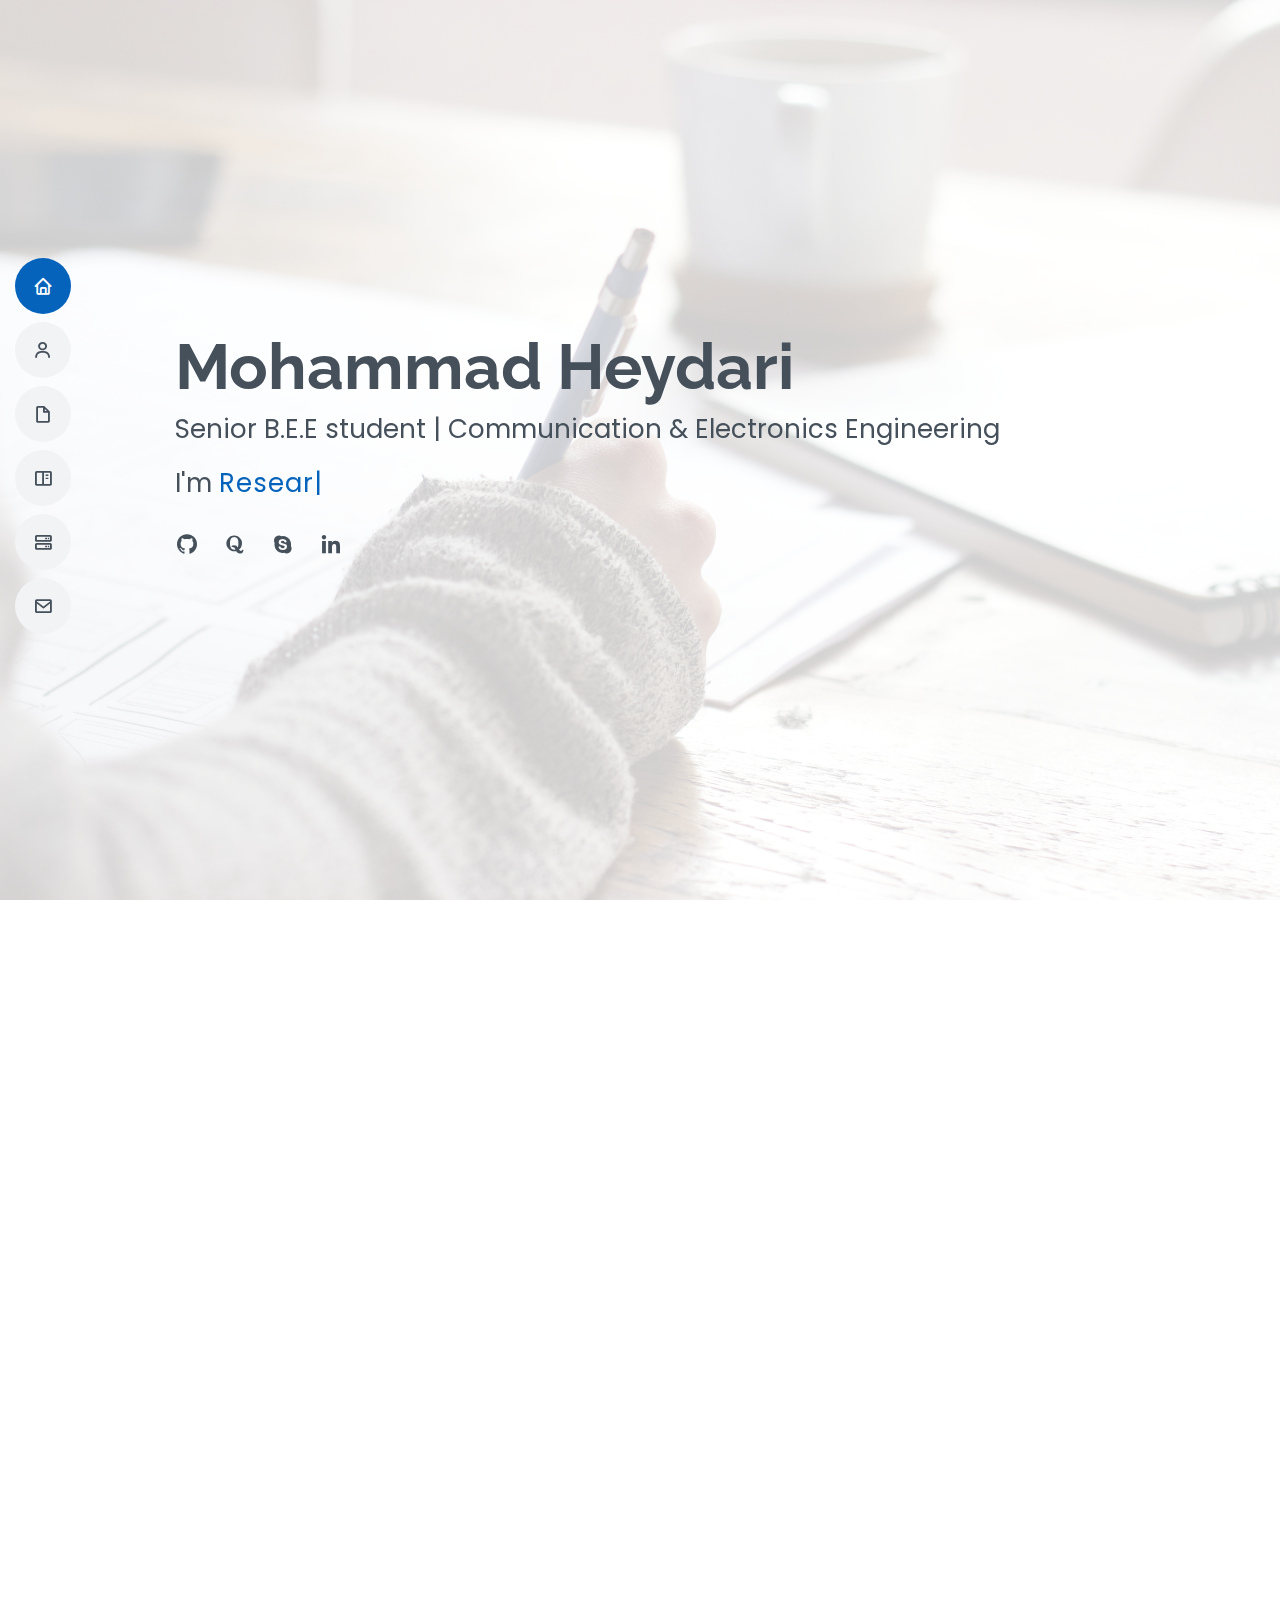
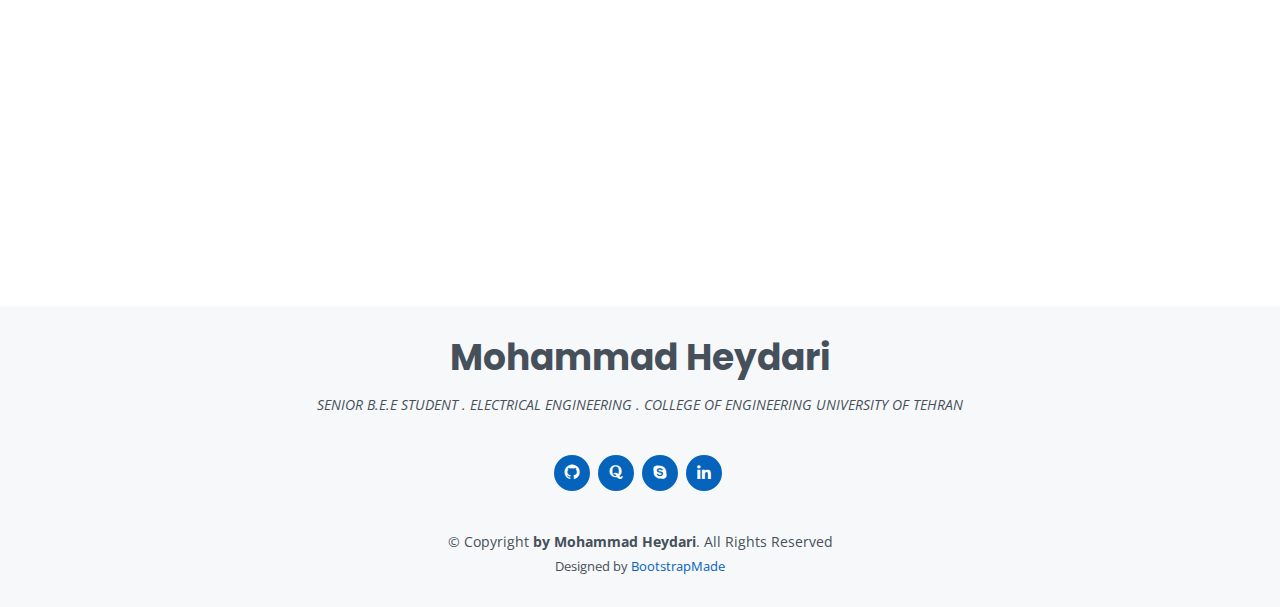
<file: index.html>
<!DOCTYPE html>
<html lang="en">

<head>
  <meta charset="utf-8">
  <meta content="width=device-width, initial-scale=1.0" name="viewport">

  <title>Mohammad Heydari's Resume Webpage</title>
  <meta content="" name="description">
  <meta content="" name="keywords">

  <!-- Favicons -->
 
 
 <link href="assets/img/favicon.png" rel="icon">
 

  <!-- Google Fonts -->
  <link href="https://fonts.googleapis.com/css?family=Open+Sans:300,300i,400,400i,600,600i,700,700i|Raleway:300,300i,400,400i,500,500i,600,600i,700,700i|Poppins:300,300i,400,400i,500,500i,600,600i,700,700i" rel="stylesheet">

  <!-- Vendor CSS Files -->
  <link href="assets/vendor/bootstrap/css/bootstrap.min.css" rel="stylesheet">
  <link href="assets/vendor/icofont/icofont.min.css" rel="stylesheet">
  <link href="assets/vendor/boxicons/css/boxicons.min.css" rel="stylesheet">
  <link href="assets/vendor/venobox/venobox.css" rel="stylesheet">
  <link href="assets/vendor/owl.carousel/assets/owl.carousel.min.css" rel="stylesheet">
  <link href="assets/vendor/aos/aos.css" rel="stylesheet">
  
  <!-- Template Main CSS File -->
  <link href="assets/css/style.css" rel="stylesheet">


</head>

<body>

  <!-- ======= Mobile nav toggle button ======= -->
  <button type="button" class="mobile-nav-toggle d-xl-none"><i class="icofont-navigation-menu"></i></button>

  <!-- ======= Header ======= -->
  <header id="header" class="d-flex flex-column justify-content-center">

    <nav class="nav-menu">
      <ul>
        <li class="active"><a href="#hero"><i class="bx bx-home"></i> <span>Home</span></a></li>
        <li><a href="#about"><i class="bx bx-user"></i> <span>About</span></a></li>
        <li><a href="#resume"><i class="bx bx-file-blank"></i> <span>Resume</span></a></li>
        <li><a href="#portfolio"><i class="bx bx-book-content"></i> <span>Projects</span></a></li>
        <li><a href="#services"><i class="bx bx-server"></i> <span>Experience</span></a></li>
        <li><a href="#contact"><i class="bx bx-envelope"></i> <span>Contact</span></a></li>
      </ul>
    </nav><!-- .nav-menu -->

  </header><!-- End Header -->

  <!-- ======= Hero Section ======= -->
  <section id="hero" class="d-flex flex-column justify-content-center">
    <div class="container" data-aos="zoom-in" data-aos-delay="100">
      <h1>Mohammad Heydari</h1>
       <p>Senior B.E.E student | Communication & Electronics Engineering</p>
      <p>I'm <span class="typed" data-typed-items="Researcher,Student,Industrious"></span></p>
      <div class="social-links">
        <a href="https://github.com/Mohammad-Heydariii" target="_blank" class="twitter"><i class="bx bxl-github"></i></a>
        <a href="https://www.quora.com/profile/Muhammed-Heydari-1" target="_blank" class="instagram"><i class="bx bxl-quora"></i></a>
        <a href="https://join.skype.com/invite/imFVNZit9oJv" target="_blank" class="google-plus"><i class="bx bxl-skype"></i></a>
        <a href="https://www.linkedin.com/in/mohammad-heydari-176460206?lipi=urn%3Ali%3Apage%3Ad_flagship3_profile_view_base_contact_details%3BTbGBXG%2F0RE20DYHeig3Xzw%3D%3D" target="_blank" class="linkedin"><i class="bx bxl-linkedin"></i></a>
       
      </div>
    </div>
  </section><!-- End Hero -->

  <main id="main">

    <!-- ======= About Section ======= -->
    <section id="about" class="about">
      <div class="container" data-aos="fade-up">

        <div class="section-title">
          <h2>About</h2>
          <p>I am a Research Assistant in the Department of Electrical and Computer Engineering at <a href="https://ut.ac.ir/en" target="_blank">University of Tehran</a> which is one of the most prestigious university in Iran. It is a great honor for me to leverage my knowledge in fields of signal processing , neuroscience, 5G Convergence, wireless communication networks and also those which make connections between telecommunications and artificial intelligence.  </p>
        </div>

        <div class="row">
          <div class="col-lg-4">
            <img src="assets/img/mee.jpg" class="img-fluid" alt="">
          </div>
          <div class="col-lg-8 pt-4 pt-lg-0 content">
            <h3>Graduate Researcher</h3>
            <p class="font-italic">
              Here you can find more information about me.
              
            </p>
            <div class="row">
              <div class="col-lg-6">
                <ul>
                  <li><i class="icofont-rounded-right"></i> <strong>Birthday:</strong> 25 December 1999</li>
                  <li><i class="icofont-rounded-right"></i> <strong>Phone:</strong> (+98) 936-565-9685</li>
                  <li><i class="icofont-rounded-right"></i> <strong>City:</strong> Tehran, Iran</li>
                </ul>
              </div>
              <div class="col-lg-6">
                <ul>
                  <li><i class="icofont-rounded-right"></i> <strong>Age:</strong> 21</li>
                  <li><i class="icofont-rounded-right"></i> <strong>Degree:</strong> Bachelor</li>
                  <li><i class="icofont-rounded-right"></i> <strong>Current Institute:</strong> University of Tehran</li>
                  
                </ul>
              </div>
            </div>
           
            <div class="col-lg-8 pt-4 pt-lg-0 content">
            <h3>Personal Interests</h3>
           
            <div class="row">
              <div class="col-lg-6">
                <ul>
                  <li><i class="icofont-rounded-right"></i> <strong>Photography</strong></li>
                  <li><i class="icofont-rounded-right"></i> <strong>Chess</strong> </li>
                  <li><i class="icofont-rounded-right"></i> <strong>Traveling</strong> </li>
                </ul>
              </div>
              <div class="col-lg-6">
                <ul>
                  <li><i class="icofont-rounded-right"></i> <strong>Sports</strong></li>
                  <li><i class="icofont-rounded-right"></i> <strong>Art</strong></li>
                  <li><i class="icofont-rounded-right"></i> <strong>Reading</strong></li>
                  
                </ul>
              </div>
            </div>
            
            
            
            
            
            
            
            
            
            
            
            
            
            
            
            
            
            
            
            
            
            
            
            
            
            
            
            
            
            
            
            
            
          </div>
        </div>

      </div>
    </section><!-- End About Section -->

    <!-- ======= Facts Section ======= 
    <section id="facts" class="facts">
      <div class="container" data-aos="fade-up">

        <div class="section-title">
          <h2>Facts</h2>
          <p>Magnam dolores commodi suscipit. Necessitatibus eius consequatur ex aliquid fuga eum quidem. Sit sint consectetur velit. Quisquam quos quisquam cupiditate. Et nemo qui impedit suscipit alias ea. Quia fugiat sit in iste officiis commodi quidem hic quas.</p>
        </div>

        <div class="row">

          <div class="col-lg-3 col-md-6">
            <div class="count-box">
              <i class="icofont-simple-smile"></i>
              <span data-toggle="counter-up">232</span>
              <p>Happy Clients</p>
            </div>
          </div>

          <div class="col-lg-3 col-md-6 mt-5 mt-md-0">
            <div class="count-box">
              <i class="icofont-document-folder"></i>
              <span data-toggle="counter-up">521</span>
              <p>Projects</p>
            </div>
          </div>

          <div class="col-lg-3 col-md-6 mt-5 mt-lg-0">
            <div class="count-box">
              <i class="icofont-live-support"></i>
              <span data-toggle="counter-up">1,463</span>
              <p>Hours Of Support</p>
            </div>
          </div>

          <div class="col-lg-3 col-md-6 mt-5 mt-lg-0">
            <div class="count-box">
              <i class="icofont-users-alt-5"></i>
              <span data-toggle="counter-up">15</span>
              <p>Hard Workers</p>
            </div>
          </div>

        </div>

      </div>
    </section><!-- End Facts Section -->

    <!-- ======= Skills Section ======= -->
    <section id="skills" class="skills section-bg">
      <div class="container" data-aos="fade-up">

        <div class="section-title">
          <h2>Skills</h2>
          <p>Through my professional studies in university of Tehran,I’ve had the chance of gaining wide variety of skills and capabilities in aspects of simulating , programming , designing and also implementing.
   </p>
        </div>

        <div class="row skills-content">

          <div class="col-lg-6">

            <div class="progress">
              <span class="skill">MATLAB,Mathematica,Simulink<i class="val">95%</i></span>
              <div class="progress-bar-wrap">
                <div class="progress-bar" role="progressbar" aria-valuenow="100" aria-valuemin="0" aria-valuemax="100"></div>
              </div>
            </div>

            <div class="progress">
              <span class="skill">C/C++(Visual studio) <i class="val">55%</i></span>
              <div class="progress-bar-wrap">
                <div class="progress-bar" role="progressbar" aria-valuenow="90" aria-valuemin="0" aria-valuemax="100"></div>
              </div>
            </div>

            <div class="progress">
              <span class="skill">PYTHON <i class="val">70%</i></span>
              <div class="progress-bar-wrap">
                <div class="progress-bar" role="progressbar" aria-valuenow="75" aria-valuemin="0" aria-valuemax="100"></div>
              </div>
            </div>

          </div>

          <div class="col-lg-6">

            <div class="progress">
              <span class="skill">P-Spise,NI Multisim,Altium Designer<i class="val">80%</i></span>
              <div class="progress-bar-wrap">
                <div class="progress-bar" role="progressbar" aria-valuenow="80" aria-valuemin="0" aria-valuemax="100"></div>
              </div>
            </div>

            <div class="progress">
              <span class="skill">FPGA Programming(Modlesim,Quartus,Verilog)<i class="val">80%</i></span>
              <div class="progress-bar-wrap">
                <div class="progress-bar" role="progressbar" aria-valuenow="90" aria-valuemin="0" aria-valuemax="100"></div>
              </div>
            </div>

            <div class="progress">
              <span class="skill">Microsoft Office,LaTeX<i class="val">60%</i></span>
              <div class="progress-bar-wrap">
                <div class="progress-bar" role="progressbar" aria-valuenow="55" aria-valuemin="0" aria-valuemax="100"></div>
              </div>
            </div>

          </div>

        </div>

      </div>
    </section><!-- End Skills Section -->

    <!-- ======= Resume Section ======= -->
    <section id="resume" class="resume">
      <div class="container" data-aos="fade-up">

        <div class="section-title">
          <h2>Resume</h2>
          <p>Here you can see my Educational Background during 7 semesters studing in University of Tehran.</p>
        </div>

        <div class="row">
          <div class="col-lg-6">
            <h3 class="resume-title">Honors and Awards</h3>
            <div class="resume-item pb-0">
              
              <p><em></em></p>
              <ul>
                <li> Top 0.2% out of 160,000 applicants in the Nationwide Universities Entrance Exam</li>
                <li> Top 400 students among 30000 students who awarded Supporter Foundation of University of Tehran Scholarship </li>
                <li> Passing the first stage of Mathematics Olympiad for two years</li>
                <li> Becoming a Member of Iran’s National Elites Foundation(INEF) </li>
              </ul>
            </div>

            <h3 class="resume-title">Education</h3>
            <div class="resume-item">
              <h4>B.SC IN ELECTRICAL ENGINEERING (Telecommunication)</h4>
              <h5>Sep.2018 - Aug.2022</h5>
              <p><em>University of Tehran, Tehran, Iran</em></p>
              <p>GPA of Last Two semesters 3.9/4 .  Major in Communication Engineering.</p>
            </div>
            <div class="resume-item">
              <h4>DIPLOMA IN MATHEMATICS AND PHYSICS</h4>
              <h5>Oct. 2014 - Jun. 2018</h5>
              <p><em>Sheikh Ansari Highschool,Dezful,Iran</em></p>
              <li>As a part of the National Organization for Development of Exceptional Talents (NODET)</li> 
            </div>
          </div>
          <div class="col-lg-6">
            <h3 class="resume-title">RESEARCH EXPERIENCE</h3>
            <div class="resume-item">
              <h4>UNDERGRADUATE RESEARCH ASSOCIATE</h4>
              <h5>Mar.2021 - Present</h5>
              <p><em>University of Tehran, Tehran, Iran</em></p>
              <ul>
                <li>working on an article basically concentrates on the effects of spatial frequency on detection,recognition and image processing.(in progress)</li>
                <li>Learning the basics of image filtering in frequency domain and theory behind the image processing by reading abundance number of related papers.</li>
                <li>Instructor: Dr. <a href="https://ece.ut.ac.ir/en/~akhaee" target="_blank">Mohammad Ali Akhaiee</a></li>
              </ul>
            </div>
            <div class="resume-item">
              <h4>RESEARCH INTERN</h4>
              <h5>Jun.2021 - Sep.2021</h5>
              <p><em> Til-Lab, Tehran, Iran</em></p>
              <ul>
                <li>Model-based analysis of izhikevich model in MATLAB mostly relevant to reproduce spiking and bursting behavior of known types of cortical neurons.</li>
                <li>Learning the basics of mathematics and theory behind the Neural coding and neuron models.</li>
                <li>working on spiking neuron models how it is related to telecommunications and also how it can be formulated. </li>
                <li>Instructor: Dr. <a href="https://ece.ut.ac.ir/en/~msabbaghian" target="_blank">Maryam Sabbaghian</a></li>
              </ul>
            </div>
       
          </div>
        </div>

      </div>
    </section><!-- End Resume Section -->

    <!-- ======= Portfolio Section ======= -->
    <section id="portfolio" class="portfolio section-bg">
      <div class="container" data-aos="fade-up">

        <div class="section-title">
          <h2>Projects</h2>
          <p>During my educational experiences in university of tehran I have done many projects mostly relevant to my courses,researchs and also practical experiences due to attending in communication laboratories such as <a href="https://ece.ut.ac.ir/lab/til" target="_blank">Telecommunications Innovation Lab (TIL)</a> 
           
             ,here you can find results of some of them.
</p>
        </div>

        <div class="row">
          <div class="col-lg-12 d-flex justify-content-center" data-aos="fade-up" data-aos-delay="100">
            <ul id="portfolio-flters">
              <li data-filter="*" class="filter-active">All</li>
             
            </ul>
          </div>
        </div>

        <div class="row portfolio-container" data-aos="fade-up" data-aos-delay="200">

          <div class="col-lg-4 col-md-6 portfolio-item filter-app">
            <div class="portfolio-wrap">
              <img src="assets/img/portfolio-1.png" class="img-fluid" alt="">
              <div class="portfolio-info">
                <h4>App 1</h4>
                <p>App</p>
                <div class="portfolio-links">
                  <a href="assets/img/portfolio-1.png" data-gall="portfolioGallery" class="venobox" title="App 1"><i class="bx bx-plus"></i></a>
                  <a href="portfolio-details.html" data-gall="portfolioDetailsGallery" data-vbtype="iframe" class="venobox" title="Portfolio Details"><i class="bx bx-link"></i></a>
                </div>
              </div>
            </div>
          </div>

          <div class="col-lg-4 col-md-6 portfolio-item filter-web">
            <div class="portfolio-wrap">
              <img src="assets/img/portfolio-2.png" class="img-fluid" alt="">
              <div class="portfolio-info">
                <h4>Web 3</h4>
                <p>Web</p>
                <div class="portfolio-links">
                  <a href="assets/img/portfolio-2.png" data-gall="portfolioGallery" class="venobox" title="Web 3"><i class="bx bx-plus"></i></a>
                  <a href="portfolio-details.html" data-gall="portfolioDetailsGallery" data-vbtype="iframe" class="venobox" title="Portfolio Details"><i class="bx bx-link"></i></a>
                </div>
              </div>
            </div>
          </div>

          <div class="col-lg-4 col-md-6 portfolio-item filter-app">
            <div class="portfolio-wrap">
              <img src="assets/img/portfolio-3.png" class="img-fluid" alt="">
              <div class="portfolio-info">
                <h4>App 2</h4>
                <p>App</p>
                <div class="portfolio-links">
                  <a href="assets/img/portfolio-3.png" data-gall="portfolioGallery" class="venobox" title="App 2"><i class="bx bx-plus"></i></a>
                  <a href="portfolio-details.html" data-gall="portfolioDetailsGallery" data-vbtype="iframe" class="venobox" title="Portfolio Details"><i class="bx bx-link"></i></a>
                </div>
              </div>
            </div>
          </div>

          <div class="col-lg-4 col-md-6 portfolio-item filter-card">
            <div class="portfolio-wrap">
              <img src="assets/img/portfolio-4.png" class="img-fluid" alt="">
              <div class="portfolio-info">
                <h4>Card 2</h4>
                <p>Card</p>
                <div class="portfolio-links">
                  <a href="assets/img/portfolio-4.png" data-gall="portfolioGallery" class="venobox" title="Card 2"><i class="bx bx-plus"></i></a>
                  <a href="portfolio-details.html" data-gall="portfolioDetailsGallery" data-vbtype="iframe" class="venobox" title="Portfolio Details"><i class="bx bx-link"></i></a>
                </div>
              </div>
            </div>
          </div>

          <div class="col-lg-4 col-md-6 portfolio-item filter-web">
            <div class="portfolio-wrap">
              <img src="assets/img/portfolio-5.png" class="img-fluid" alt="">
              <div class="portfolio-info">
                <h4>Web 2</h4>
                <p>Web</p>
                <div class="portfolio-links">
                  <a href="assets/img/portfolio-5.png" data-gall="portfolioGallery" class="venobox" title="Web 2"><i class="bx bx-plus"></i></a>
                  <a href="portfolio-details.html" data-gall="portfolioDetailsGallery" data-vbtype="iframe" class="venobox" title="Portfolio Details"><i class="bx bx-link"></i></a>
                </div>
              </div>
            </div>
          </div>

          <div class="col-lg-4 col-md-6 portfolio-item filter-app">
            <div class="portfolio-wrap">
              <img src="assets/img/portfolio-6.png" class="img-fluid" alt="">
              <div class="portfolio-info">
                <h4>App 3</h4>
                <p>App</p>
                <div class="portfolio-links">
                  <a href="assets/img/portfolio-6.png" data-gall="portfolioGallery" class="venobox" title="App 3"><i class="bx bx-plus"></i></a>
                  <a href="portfolio-details.html" data-gall="portfolioDetailsGallery" data-vbtype="iframe" class="venobox" title="Portfolio Details"><i class="bx bx-link"></i></a>
                </div>
              </div>
            </div>
          </div>

          <div class="col-lg-4 col-md-6 portfolio-item filter-card">
            <div class="portfolio-wrap">
              <img src="assets/img/portfolio-7.png" class="img-fluid" alt="">
              <div class="portfolio-info">
                <h4>Card 1</h4>
                <p>Card</p>
                <div class="portfolio-links">
                  <a href="assets/img/portfolio-7.png" data-gall="portfolioGallery" class="venobox" title="Card 1"><i class="bx bx-plus"></i></a>
                  <a href="portfolio-details.html" data-gall="portfolioDetailsGallery" data-vbtype="iframe" class="venobox" title="Portfolio Details"><i class="bx bx-link"></i></a>
                </div>
              </div>
            </div>
          </div>

          <div class="col-lg-4 col-md-6 portfolio-item filter-card">
            <div class="portfolio-wrap">
              <img src="assets/img/portfolio-8.png" class="img-fluid" alt="">
              <div class="portfolio-info">
                <h4>Card 3</h4>
                <p>Card</p>
                <div class="portfolio-links">
                  <a href="assets/img/portfolio-8.png" data-gall="portfolioGallery" class="venobox" title="Card 3"><i class="bx bx-plus"></i></a>
                  <a href="portfolio-details.html" data-gall="portfolioDetailsGallery" data-vbtype="iframe" class="venobox" title="Portfolio Details"><i class="bx bx-link"></i></a>
                </div>
              </div>
            </div>
          </div>

          <div class="col-lg-4 col-md-6 portfolio-item filter-web">
            <div class="portfolio-wrap">
              <img src="assets/img/portfolio-9.png" class="img-fluid" alt="">
              <div class="portfolio-info">
                <h4>Web 3</h4>
                <p>Web</p>
                <div class="portfolio-links">
                  <a href="assets/img/portfolio-9.png" data-gall="portfolioGallery" class="venobox" title="Web 3"><i class="bx bx-plus"></i></a>
                  <a href="portfolio-details.html" data-gall="portfolioDetailsGallery" data-vbtype="iframe" class="venobox" title="Portfolio Details"><i class="bx bx-link"></i></a>
                </div>
              </div>
            </div>
          </div>
          
          <div class="col-lg-4 col-md-6 portfolio-item filter-card">
            <div class="portfolio-wrap">
              <img src="assets/img/portfolio-10.png" class="img-fluid" alt="">
              <div class="portfolio-info">
                <h4>Card 3</h4>
                <p>Card</p>
                <div class="portfolio-links">
                  <a href="assets/img/portfolio-10.png" data-gall="portfolioGallery" class="venobox" title="Card 3"><i class="bx bx-plus"></i></a>
                  <a href="portfolio-details.html" data-gall="portfolioDetailsGallery" data-vbtype="iframe" class="venobox" title="Portfolio Details"><i class="bx bx-link"></i></a>
                </div>
              </div>
            </div>
          </div>
          
          <div class="col-lg-4 col-md-6 portfolio-item filter-card">
            <div class="portfolio-wrap">
              <img src="assets/img/portfolio-11.png" class="img-fluid" alt="">
              <div class="portfolio-info">
                <h4>Card 3</h4>
                <p>Card</p>
                <div class="portfolio-links">
                  <a href="assets/img/portfolio-11.png" data-gall="portfolioGallery" class="venobox" title="Card 3"><i class="bx bx-plus"></i></a>
                  <a href="portfolio-details.html" data-gall="portfolioDetailsGallery" data-vbtype="iframe" class="venobox" title="Portfolio Details"><i class="bx bx-link"></i></a>
                </div>
              </div>
            </div>
          </div>
          
          <div class="col-lg-4 col-md-6 portfolio-item filter-card">
            <div class="portfolio-wrap">
              <img src="assets/img/portfolio-12.png" class="img-fluid" alt="">
              <div class="portfolio-info">
                <h4>Card 3</h4>
                <p>Card</p>
                <div class="portfolio-links">
                  <a href="assets/img/portfolio-12.png" data-gall="portfolioGallery" class="venobox" title="Card 3"><i class="bx bx-plus"></i></a>
                  <a href="portfolio-details.html" data-gall="portfolioDetailsGallery" data-vbtype="iframe" class="venobox" title="Portfolio Details"><i class="bx bx-link"></i></a>
                </div>
              </div>
            </div>
          </div>
          
          <div class="col-lg-4 col-md-6 portfolio-item filter-card">
            <div class="portfolio-wrap">
              <img src="assets/img/portfolio-13.png" class="img-fluid" alt="">
              <div class="portfolio-info">
                <h4>Card 3</h4>
                <p>Card</p>
                <div class="portfolio-links">
                  <a href="assets/img/portfolio-13.png" data-gall="portfolioGallery" class="venobox" title="Card 3"><i class="bx bx-plus"></i></a>
                  <a href="portfolio-details.html" data-gall="portfolioDetailsGallery" data-vbtype="iframe" class="venobox" title="Portfolio Details"><i class="bx bx-link"></i></a>
                </div>
              </div>
            </div>
          </div>
          
          <div class="col-lg-4 col-md-6 portfolio-item filter-card">
            <div class="portfolio-wrap">
              <img src="assets/img/portfolio-14.png" class="img-fluid" alt="">
              <div class="portfolio-info">
                <h4>Card 3</h4>
                <p>Card</p>
                <div class="portfolio-links">
                  <a href="assets/img/portfolio-14.png" data-gall="portfolioGallery" class="venobox" title="Card 3"><i class="bx bx-plus"></i></a>
                  <a href="portfolio-details.html" data-gall="portfolioDetailsGallery" data-vbtype="iframe" class="venobox" title="Portfolio Details"><i class="bx bx-link"></i></a>
                </div>
              </div>
            </div>
          </div>
          
          <div class="col-lg-4 col-md-6 portfolio-item filter-card">
            <div class="portfolio-wrap">
              <img src="assets/img/portfolio-15.png" class="img-fluid" alt="">
              <div class="portfolio-info">
                <h4>Card 3</h4>
                <p>Card</p>
                <div class="portfolio-links">
                  <a href="assets/img/portfolio-15.png" data-gall="portfolioGallery" class="venobox" title="Card 3"><i class="bx bx-plus"></i></a>
                  <a href="portfolio-details.html" data-gall="portfolioDetailsGallery" data-vbtype="iframe" class="venobox" title="Portfolio Details"><i class="bx bx-link"></i></a>
                </div>
              </div>
            </div>
          </div>

        </div>

      </div>
    </section><!-- End Portfolio Section -->
    
     <!-- ======= Services Section ======= -->
    <section id="services" class="services">
      <div class="container" data-aos="fade-up">

        <div class="section-title">
          <h2>TEACHING EXPERIENCE </h2>
          <p></p>
        </div>

        <div class="row">

          <div class="col-lg-4 col-md-6 d-flex align-items-stretch" data-aos="zoom-in" data-aos-delay="100">
            <div class="icon-box iconbox-blue">
              <div class="icon">
                <svg width="100" height="100" viewBox="0 0 600 600" xmlns="http://www.w3.org/2000/svg">
                  <path stroke="none" stroke-width="0" fill="#f5f5f5" d="M300,521.0016835830174C376.1290562159157,517.8887921683347,466.0731472004068,529.7835943286574,510.70327084640275,468.03025145048787C554.3714126377745,407.6079735673963,508.03601936045806,328.9844924480964,491.2728898941984,256.3432110539036C474.5976632858925,184.082847569629,479.9380746630129,96.60480741107993,416.23090153303,58.64404602377083C348.86323505073057,18.502131276798302,261.93793281208167,40.57373210992963,193.5410806939664,78.93577620505333C130.42746243093433,114.334589627462,98.30271207620316,179.96522072025542,76.75703585869454,249.04625023123273C51.97151888228291,328.5150500222984,13.704378332031375,421.85034740162234,66.52175969318436,486.19268352777647C119.04800174914682,550.1803526380478,217.28368757567262,524.383925680826,300,521.0016835830174"></path>
                </svg>
                <i class="bx bx-file"></i>
              </div>
              <h4>Communication Systems I</h4>
              <p>|Dr. Sabbaghian |Fall 2021|</p>
            </div>
          </div>

          <div class="col-lg-4 col-md-6 d-flex align-items-stretch mt-4 mt-md-0" data-aos="zoom-in" data-aos-delay="200">
            <div class="icon-box iconbox-orange ">
              <div class="icon">
                <svg width="100" height="100" viewBox="0 0 600 600" xmlns="http://www.w3.org/2000/svg">
                  <path stroke="none" stroke-width="0" fill="#f5f5f5" d="M300,582.0697525312426C382.5290701553225,586.8405444964366,449.9789794690241,525.3245884688669,502.5850820975895,461.55621195738473C556.606425686781,396.0723002908107,615.8543463187945,314.28637112970534,586.6730223649479,234.56875336149918C558.9533121215079,158.8439757836574,454.9685369536778,164.00468322053177,381.49747125262974,130.76875717737553C312.15926192815925,99.40240125094834,248.97055460311594,18.661163978235184,179.8680185752513,50.54337015887873C110.5421016452524,82.52863877960104,119.82277516462835,180.83849132639028,109.12597500060166,256.43424936330496C100.08760227029461,320.3096726198365,92.17705696193138,384.0621239912766,124.79988738764834,439.7174275375508C164.83382741302287,508.01625554203684,220.96474134820875,577.5009287672846,300,582.0697525312426"></path>
                </svg>
                <i class="bx bx-file"></i>
              </div>
              <h4>Probability & Statistics      .</h4>
              <p>|Dr.Dahaqani |Fall 2021|</p>
            </div>
          </div>

          <div class="col-lg-4 col-md-6 d-flex align-items-stretch mt-4 mt-lg-0" data-aos="zoom-in" data-aos-delay="300">
            <div class="icon-box iconbox-pink">
              <div class="icon">
                <svg width="100" height="100" viewBox="0 0 600 600" xmlns="http://www.w3.org/2000/svg">
                  <path stroke="none" stroke-width="0" fill="#f5f5f5" d="M300,541.5067337569781C382.14930387511276,545.0595476570109,479.8736841581634,548.3450877840088,526.4010558755058,480.5488172755941C571.5218469581645,414.80211281144784,517.5187510058486,332.0715597781072,496.52539010469104,255.14436215662573C477.37192572678356,184.95920475031193,473.57363656557914,105.61284051026155,413.0603344069578,65.22779650032875C343.27470386102294,18.654635553484475,251.2091493199835,5.337323636656869,175.0934190732945,40.62881213300186C97.87086631185822,76.43348514350839,51.98124368387456,156.15599469081315,36.44837278890362,239.84606092416172C21.716077023791087,319.22268207091537,43.775223500013084,401.1760424656574,96.891909868211,461.97329694683043C147.22146801428983,519.5804099606455,223.5754009179313,538.201503339737,300,541.5067337569781"></path>
                </svg>
                <i class="bx bx-file"></i>
              </div>
              <h4>Signals & Systems </h4>
              <p>|Dr.Akhavan |Spring 2021 & Fall 2021|</p>
            </div>
          </div>

          <div class="col-lg-4 col-md-6 d-flex align-items-stretch mt-4" data-aos="zoom-in" data-aos-delay="100">
            <div class="icon-box iconbox-yellow">
              <div class="icon">
                <svg width="100" height="100" viewBox="0 0 600 600" xmlns="http://www.w3.org/2000/svg">
                  <path stroke="none" stroke-width="0" fill="#f5f5f5" d="M300,503.46388370962813C374.79870501325706,506.71871716319447,464.8034551963731,527.1746412648533,510.4981551193396,467.86667711651364C555.9287308511215,408.9015244558933,512.6030010748507,327.5744911775523,490.211057578863,256.5855673507754C471.097692560561,195.9906835881958,447.69079081568157,138.11976852964426,395.19560036434837,102.3242989838813C329.3053358748298,57.3949838291264,248.02791733380457,8.279543830951368,175.87071277845988,42.242879143198664C103.41431057327972,76.34704239035025,93.79494320519305,170.9812938413882,81.28167332365135,250.07896920659033C70.17666984294237,320.27484674793965,64.84698225790005,396.69656628748305,111.28512138212992,450.4950937839243C156.20124167950087,502.5303643271138,231.32542653798444,500.4755392045468,300,503.46388370962813"></path>
                </svg>
                <i class="bx bx-file"></i>
              </div>
              <h4>Electromagnetic        .</h4>
              <p>|Dr.Neshat |Spring 2021|</p>
            </div>
          </div>

          <div class="col-lg-4 col-md-6 d-flex align-items-stretch mt-4" data-aos="zoom-in" data-aos-delay="200">
            <div class="icon-box iconbox-red">
              <div class="icon">
                <svg width="100" height="100" viewBox="0 0 600 600" xmlns="http://www.w3.org/2000/svg">
                  <path stroke="none" stroke-width="0" fill="#f5f5f5" d="M300,532.3542879108572C369.38199826031484,532.3153073249985,429.10787420159085,491.63046689027357,474.5244479745417,439.17860296908856C522.8885846962883,383.3225815378663,569.1668002868075,314.3205725914397,550.7432151929288,242.7694973846089C532.6665558377875,172.5657663291529,456.2379748765914,142.6223662098291,390.3689995646985,112.34683881706744C326.66090330228417,83.06452184765237,258.84405631176094,53.51806209861945,193.32584062364296,78.48882559362697C121.61183558270385,105.82097193414197,62.805066853699245,167.19869350419734,48.57481801355237,242.6138429142374C34.843463184063346,315.3850353017275,76.69343916112496,383.4422959591041,125.22947124332185,439.3748458443577C170.7312796277747,491.8107796887764,230.57421082200815,532.3932930995766,300,532.3542879108572"></path>
                </svg>
                <i class="bx bx-file"></i>
              </div>
             <h4>Electronic I           .</h4>
              <p>|Dr.Sanaiee |Spring 2021 & Fall 2021|</p>
            </div>
          </div>

          <div class="col-lg-4 col-md-6 d-flex align-items-stretch mt-4" data-aos="zoom-in" data-aos-delay="300">
            <div class="icon-box iconbox-teal">
              <div class="icon">
                <svg width="100" height="100" viewBox="0 0 600 600" xmlns="http://www.w3.org/2000/svg">
                  <path stroke="none" stroke-width="0" fill="#f5f5f5" d="M300,566.797414625762C385.7384707136149,576.1784315230908,478.7894351017131,552.8928747891023,531.9192734346935,484.94944893311C584.6109503024035,417.5663521118492,582.489472248146,322.67544863468447,553.9536738515405,242.03673114598146C529.1557734026468,171.96086150256528,465.24506316201064,127.66468636344209,395.9583748389544,100.7403814666027C334.2173773831606,76.7482773500951,269.4350130405921,84.62216499799875,207.1952322260088,107.2889140133804C132.92018162631612,134.33871894543012,41.79353780512637,160.00259165414826,22.644507872594943,236.69541883565114C3.319112789854554,314.0945973066697,72.72355303640163,379.243833228382,124.04198916343866,440.3218312028393C172.9286146004772,498.5055451809895,224.45579914871206,558.5317968840102,300,566.797414625762"></path>
                </svg>
                <i class="bx bx-file"></i>
              </div>
              <h4>Electronic II      .</h4>
              <p>|Dr.Afzali kosha |Fall 2021|</p>
            </div>
          </div>
          
          <div class="col-lg-4 col-md-6 d-flex align-items-stretch mt-4" data-aos="zoom-in" data-aos-delay="100">
            <div class="icon-box iconbox-orange">
              <div class="icon">
                <svg width="100" height="100" viewBox="0 0 600 600" xmlns="http://www.w3.org/2000/svg">
                  <path stroke="none" stroke-width="0" fill="#f5f5f5" d="M300,503.46388370962813C374.79870501325706,506.71871716319447,464.8034551963731,527.1746412648533,510.4981551193396,467.86667711651364C555.9287308511215,408.9015244558933,512.6030010748507,327.5744911775523,490.211057578863,256.5855673507754C471.097692560561,195.9906835881958,447.69079081568157,138.11976852964426,395.19560036434837,102.3242989838813C329.3053358748298,57.3949838291264,248.02791733380457,8.279543830951368,175.87071277845988,42.242879143198664C103.41431057327972,76.34704239035025,93.79494320519305,170.9812938413882,81.28167332365135,250.07896920659033C70.17666984294237,320.27484674793965,64.84698225790005,396.69656628748305,111.28512138212992,450.4950937839243C156.20124167950087,502.5303643271138,231.32542653798444,500.4755392045468,300,503.46388370962813"></path>
                </svg>
                <i class="bx bx-file"></i>
              </div>
              <h4>Electromagnetic        .</h4>
              <p>|Dr.Yousefi |Fall 2021|</p>
            </div>
          </div>

          <div class="col-lg-4 col-md-6 d-flex align-items-stretch mt-4" data-aos="zoom-in" data-aos-delay="200">
            <div class="icon-box iconbox-pink">
              <div class="icon">
                <svg width="100" height="100" viewBox="0 0 600 600" xmlns="http://www.w3.org/2000/svg">
                  <path stroke="none" stroke-width="0" fill="#f5f5f5" d="M300,532.3542879108572C369.38199826031484,532.3153073249985,429.10787420159085,491.63046689027357,474.5244479745417,439.17860296908856C522.8885846962883,383.3225815378663,569.1668002868075,314.3205725914397,550.7432151929288,242.7694973846089C532.6665558377875,172.5657663291529,456.2379748765914,142.6223662098291,390.3689995646985,112.34683881706744C326.66090330228417,83.06452184765237,258.84405631176094,53.51806209861945,193.32584062364296,78.48882559362697C121.61183558270385,105.82097193414197,62.805066853699245,167.19869350419734,48.57481801355237,242.6138429142374C34.843463184063346,315.3850353017275,76.69343916112496,383.4422959591041,125.22947124332185,439.3748458443577C170.7312796277747,491.8107796887764,230.57421082200815,532.3932930995766,300,532.3542879108572"></path>
                </svg>
                <i class="bx bx-file"></i>
              </div>
             <h4>Electrical circuit I</h4>
              <p>|Dr.Rashed |Fall 2021|</p>
            </div>
          </div>

          <div class="col-lg-4 col-md-6 d-flex align-items-stretch mt-4" data-aos="zoom-in" data-aos-delay="300">
            <div class="icon-box iconbox-blue">
              <div class="icon">
                <svg width="100" height="100" viewBox="0 0 600 600" xmlns="http://www.w3.org/2000/svg">
                  <path stroke="none" stroke-width="0" fill="#f5f5f5" d="M300,566.797414625762C385.7384707136149,576.1784315230908,478.7894351017131,552.8928747891023,531.9192734346935,484.94944893311C584.6109503024035,417.5663521118492,582.489472248146,322.67544863468447,553.9536738515405,242.03673114598146C529.1557734026468,171.96086150256528,465.24506316201064,127.66468636344209,395.9583748389544,100.7403814666027C334.2173773831606,76.7482773500951,269.4350130405921,84.62216499799875,207.1952322260088,107.2889140133804C132.92018162631612,134.33871894543012,41.79353780512637,160.00259165414826,22.644507872594943,236.69541883565114C3.319112789854554,314.0945973066697,72.72355303640163,379.243833228382,124.04198916343866,440.3218312028393C172.9286146004772,498.5055451809895,224.45579914871206,558.5317968840102,300,566.797414625762"></path>
                </svg>
                <i class="bx bx-file"></i>
              </div>
              <h4>Electronic II</h4>
              <p>|Dr.Ashtiani |Fall 2021|</p>
            </div>
          </div>

        </div>

      </div>
    </section><!-- End Services Section -->

    <!-- ======= UNDERGRADUATE COURSES  Section ======= -->
    <section id="testimonials" class="testimonials section-bg">
      <div class="container" data-aos="fade-up">

        <div class="section-title">
          <h2>Undergraduate Courses

</h2>
        </div>

        <div class="owl-carousel testimonials-carousel" data-aos="zoom-in" data-aos-delay="100">

          <div class="testimonial-item">
            <img src="assets/img/testimonials/testimonials-1.png" class="testimonial-img" alt="">
            <h3>Communication Systems I</h3>
            <h4>|Spring 2020|</h4>
            <p>
              <i class="bx bxs-quote-alt-left quote-icon-left"></i>
              Instructor : Dr.Sabaghian
              <i class="bx bxs-quote-alt-right quote-icon-right"></i>
            </p>
          </div>

           <div class="testimonial-item">
            <img src="assets/img/testimonials/testimonials-1.png" class="testimonial-img" alt="">
            <h3>Electronics II</h3>
            <h4>|Spring 2020|</h4>
            <p>
              <i class="bx bxs-quote-alt-left quote-icon-left"></i>
              Instructor : Dr.Ashtiani
              <i class="bx bxs-quote-alt-right quote-icon-right"></i>
            </p>
          </div>

          <div class="testimonial-item">
            <img src="assets/img/testimonials/testimonials-1.png" class="testimonial-img" alt="">
            <h3>Linear control Systems</h3>
            <h4>|Spring 2020|</h4>
            <p>
              <i class="bx bxs-quote-alt-left quote-icon-left"></i>
              Instructor : Dr.Abbasian
              <i class="bx bxs-quote-alt-right quote-icon-right"></i>
            </p>
          </div>

           <div class="testimonial-item">
            <img src="assets/img/testimonials/testimonials-1.png" class="testimonial-img" alt="">
            <h3>Computer Architecture</h3>
            <h4>|Spring 2020|</h4>
            <p>
              <i class="bx bxs-quote-alt-left quote-icon-left"></i>
              Instructor : Dr.Safari
              <i class="bx bxs-quote-alt-right quote-icon-right"></i>
            </p>
          </div>

           <div class="testimonial-item">
            <img src="assets/img/testimonials/testimonials-1.png" class="testimonial-img" alt="">
            <h3>Digital Communication</h3>
            <h4>|Fall 2021|</h4>
            <p>
              <i class="bx bxs-quote-alt-left quote-icon-left"></i>
              Instructor : Dr.Rabiee
              <i class="bx bxs-quote-alt-right quote-icon-right"></i>
            </p>
          </div>
          
           <div class="testimonial-item">
            <img src="assets/img/testimonials/testimonials-1.png" class="testimonial-img" alt="">
            <h3>Digital signal processing</h3>
            <h4>|Fall 2021|</h4>
            <p>
              <i class="bx bxs-quote-alt-left quote-icon-left"></i>
              Instructor : Dr.Akhaiee
              <i class="bx bxs-quote-alt-right quote-icon-right"></i>
            </p>
          </div>
          
           <div class="testimonial-item">
            <img src="assets/img/testimonials/testimonials-1.png" class="testimonial-img" alt="">
            <h3>Fields & Waves</h3>
            <h4>|Fall 2021|</h4>
            <p>
              <i class="bx bxs-quote-alt-left quote-icon-left"></i>
              Instructor : Dr.Farajidana
              <i class="bx bxs-quote-alt-right quote-icon-right"></i>
            </p>
          </div>
          
           <div class="testimonial-item">
            <img src="assets/img/testimonials/testimonials-1.png" class="testimonial-img" alt="">
            <h3>Electronics I</h3>
            <h4>|Fall 2020|</h4>
            <p>
              <i class="bx bxs-quote-alt-left quote-icon-left"></i>
              Instructor : Dr.Sanaiee
              <i class="bx bxs-quote-alt-right quote-icon-right"></i>
            </p>
          </div>
          
           <div class="testimonial-item">
            <img src="assets/img/testimonials/testimonials-1.png" class="testimonial-img" alt="">
            <h3>Signals & Systems</h3>
            <h4>|Fall 2020|</h4>
            <p>
              <i class="bx bxs-quote-alt-left quote-icon-left"></i>
              Instructor : Dr.Rabiee
              <i class="bx bxs-quote-alt-right quote-icon-right"></i>
            </p>
          </div>
          
           <div class="testimonial-item">
            <img src="assets/img/testimonials/testimonials-1.png" class="testimonial-img" alt="">
            <h3>Electrical circuit II</h3>
            <h4>|Fall 2020|</h4>
            <p>
              <i class="bx bxs-quote-alt-left quote-icon-left"></i>
              Instructor : Dr.Hamzeh
              <i class="bx bxs-quote-alt-right quote-icon-right"></i>
            </p>
          </div>
          
           <div class="testimonial-item">
            <img src="assets/img/testimonials/testimonials-1.png" class="testimonial-img" alt="">
            <h3>Electric Machine I</h3>
            <h4>|Fall 2020|</h4>
            <p>
              <i class="bx bxs-quote-alt-left quote-icon-left"></i>
              Instructor : Dr.Abedini
              <i class="bx bxs-quote-alt-right quote-icon-right"></i>
            </p>
          </div>
          
           <div class="testimonial-item">
            <img src="assets/img/testimonials/testimonials-1.png" class="testimonial-img" alt="">
            <h3>probability & statistics</h3>
            <h4>|Spring 2019|</h4>
            <p>
              <i class="bx bxs-quote-alt-left quote-icon-left"></i>
              Instructor : Dr.Rabiee
              <i class="bx bxs-quote-alt-right quote-icon-right"></i>
            </p>
          </div>
          
           <div class="testimonial-item">
            <img src="assets/img/testimonials/testimonials-1.png" class="testimonial-img" alt="">
            <h3>Engineering Mathematics</h3>
            <h4>|Spring 2019|</h4>
            <p>
              <i class="bx bxs-quote-alt-left quote-icon-left"></i>
              Instructor : Dr.Poraghdam
              <i class="bx bxs-quote-alt-right quote-icon-right"></i>
            </p>
          </div>
          
           <div class="testimonial-item">
            <img src="assets/img/testimonials/testimonials-1.png" class="testimonial-img" alt="">
            <h3>Electromagnetic</h3>
            <h4>|Spring 2019|</h4>
            <p>
              <i class="bx bxs-quote-alt-left quote-icon-left"></i>
              Instructor : Dr.Neshat
              <i class="bx bxs-quote-alt-right quote-icon-right"></i>
            </p>
          </div>
          
          <div class="testimonial-item">
            <img src="assets/img/testimonials/testimonials-1.png" class="testimonial-img" alt="">
            <h3>Electrical circuit I</h3>
            <h4>|Spring 2019|</h4>
            <p>
              <i class="bx bxs-quote-alt-left quote-icon-left"></i>
              Instructor : Dr.Rashed
              <i class="bx bxs-quote-alt-right quote-icon-right"></i>
            </p>
          </div>

        </div>

      </div>
    </section><!-- End Testimonials Section -->

  

    <!-- ======= Contact Section ======= -->
    <section id="contact" class="contact">
      <div class="container" data-aos="fade-up">

        <div class="section-title">
          <h2>Contact</h2>
        </div>

        
       <div class="row mt-1">

          <div class="col-lg-4">
            
              <div class="info">
              <div class="address">
                <i class="icofont-google-map"></i>
                <h4>Location:</h4>
                <p><a href="https://goo.gl/maps/Wbsa5tGw3UPnGrxJA" target="_blank">Tehran,Iran</a></p>
              </div>

              
              
              <div class="email">
                <i class="icofont-envelope"></i>
                <h4>Email:</h4>
                <p><a href="mailto:mohammadheydari.edu@gmail.com">mohammadheydari.edu@gmail.com</a></p>
                
              </div>

              <div class="phone">
                <i class="bx bxl-skype"></i>
                <h4>Skype:</h4>
                <p><a href="skype:live:.cid.70e094391602c1ef?chat">Start Chat</a></p>
              </div>
   
                
   

            </div>

     </div>

        
    </section><!-- End Contact Section -->

  </main><!-- End #main -->

  <!-- ======= Footer ======= -->
  <footer id="footer">
    <div class="container">
      <h3>Mohammad Heydari</h3>
      <p>SENIOR B.E.E STUDENT . ELECTRICAL ENGINEERING . COLLEGE OF ENGINEERING UNIVERSITY OF TEHRAN</p>
      <div class="social-links">
         <a href="https://github.com/Mohammad-Heydariii" target="_blank" class="twitter"><i class="bx bxl-github"></i></a>
        <a href="https://www.quora.com/profile/Muhammed-Heydari-1" target="_blank" class="instagram"><i class="bx bxl-quora"></i></a>
        <a href="https://join.skype.com/invite/imFVNZit9oJv" target="_blank" class="google-plus"><i class="bx bxl-skype"></i></a>
        <a href="https://www.linkedin.com/in/mohammad-heydari-176460206?lipi=urn%3Ali%3Apage%3Ad_flagship3_profile_view_base_contact_details%3BTbGBXG%2F0RE20DYHeig3Xzw%3D%3D" target="_blank" class="linkedin"><i class="bx bxl-linkedin"></i></a>
      </div>
      <div class="copyright">
        &copy; Copyright <strong><span>by Mohammad Heydari</span></strong>. All Rights Reserved
      </div>
      <div class="credits">
        <!-- All the links in the footer should remain intact. -->
        <!-- You can delete the links only if you purchased the pro version. -->
        <!-- Licensing information: [license-url] -->
        <!-- Purchase the pro version with working PHP/AJAX contact form: https://bootstrapmade.com/free-html-bootstrap-template-my-resume/ -->
        Designed by <a href="https://bootstrapmade.com/">BootstrapMade</a>
      </div>
    </div>
  </footer><!-- End Footer -->

  <a href="#" class="back-to-top"><i class="bx bx-up-arrow-alt"></i></a>
  <div id="preloader"></div>

  <!-- Vendor JS Files -->
  <script src="assets/vendor/jquery/jquery.min.js"></script>
  <script src="assets/vendor/bootstrap/js/bootstrap.bundle.min.js"></script>
  <script src="assets/vendor/jquery.easing/jquery.easing.min.js"></script>
  <script src="assets/vendor/php-email-form/validate.js"></script>
  <script src="assets/vendor/waypoints/jquery.waypoints.min.js"></script>
  <script src="assets/vendor/counterup/counterup.min.js"></script>
  <script src="assets/vendor/isotope-layout/isotope.pkgd.min.js"></script>
  <script src="assets/vendor/venobox/venobox.min.js"></script>
  <script src="assets/vendor/owl.carousel/owl.carousel.min.js"></script>
  <script src="assets/vendor/typed.js/typed.min.js"></script>
  <script src="assets/vendor/aos/aos.js"></script>

  <!-- Template Main JS File -->
  <script src="assets/js/main.js"></script>

</body>

</html>
</file>
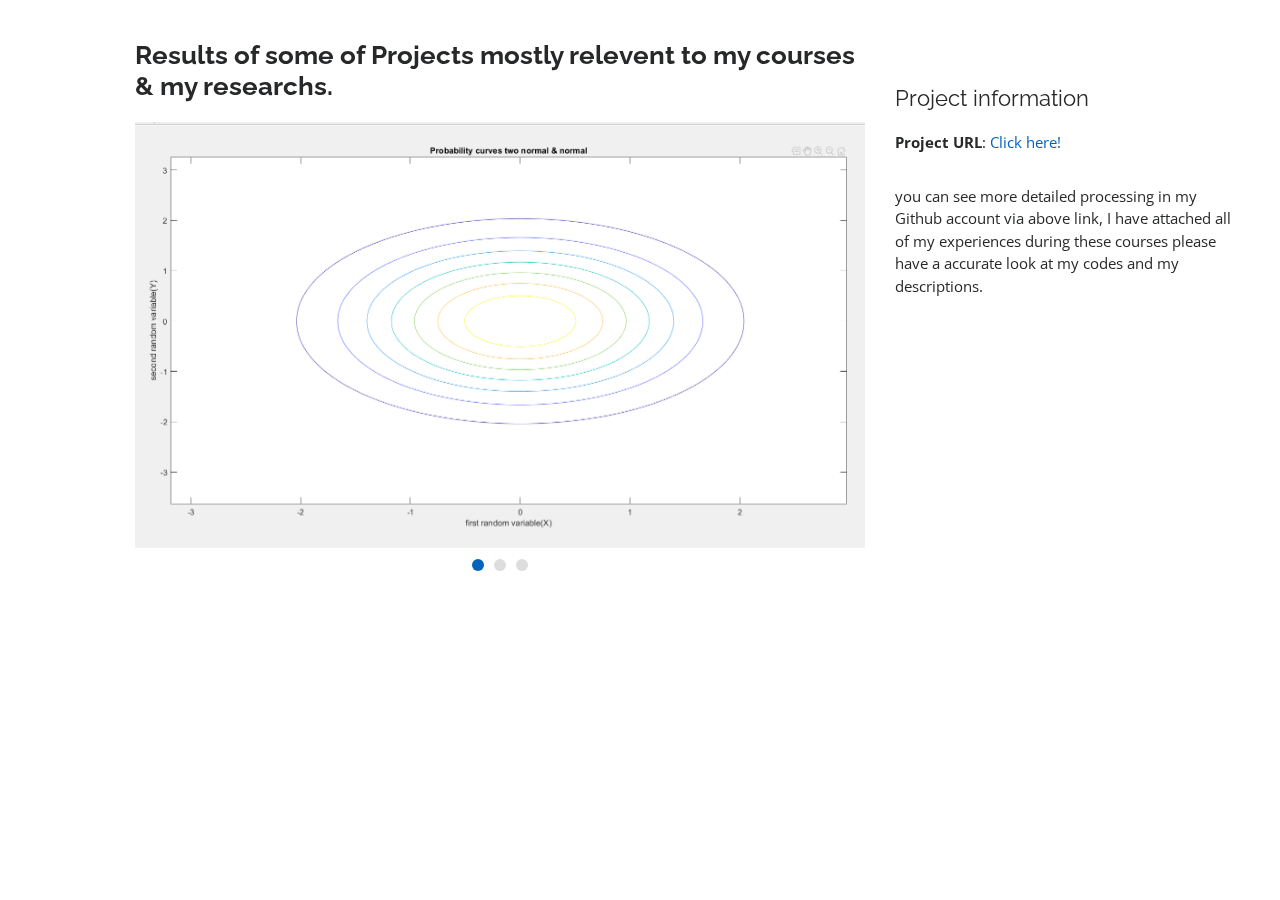
<file: portfolio-details.html>
<!DOCTYPE html>
<html lang="en">

<head>
  <meta charset="utf-8">
  <meta content="width=device-width, initial-scale=1.0" name="viewport">

  <title>Portfolio Details - Personal Bootstrap Template</title>
  <meta content="" name="description">
  <meta content="" name="keywords">

  <!-- Favicons -->
  <link href="assets/img/favicon.png" rel="icon">
  <link href="assets/img/apple-touch-icon.png" rel="apple-touch-icon">

  <!-- Google Fonts -->
  <link href="https://fonts.googleapis.com/css?family=Open+Sans:300,300i,400,400i,600,600i,700,700i|Raleway:300,300i,400,400i,500,500i,600,600i,700,700i|Poppins:300,300i,400,400i,500,500i,600,600i,700,700i" rel="stylesheet">

  <!-- Vendor CSS Files -->
  <link href="assets/vendor/bootstrap/css/bootstrap.min.css" rel="stylesheet">
  <link href="assets/vendor/icofont/icofont.min.css" rel="stylesheet">
  <link href="assets/vendor/boxicons/css/boxicons.min.css" rel="stylesheet">
  <link href="assets/vendor/venobox/venobox.css" rel="stylesheet">
  <link href="assets/vendor/owl.carousel/assets/owl.carousel.min.css" rel="stylesheet">
  <link href="assets/vendor/aos/aos.css" rel="stylesheet">

  <!-- Template Main CSS File -->
  <link href="assets/css/style.css" rel="stylesheet">

  <!-- =======================================================
  * Template Name: MyResume - v2.2.1
  * Template URL: https://bootstrapmade.com/free-html-bootstrap-template-my-resume/
  * Author: BootstrapMade.com
  * License: https://bootstrapmade.com/license/
  ======================================================== -->
</head>

<body>

  <main id="main">

    <!-- ======= Portfolio Details ======= -->
    <section id="portfolio-details" class="portfolio-details">
      <div class="container" data-aos="fade-up">

        <div class="row">

          <div class="col-lg-8">
            <h2 class="portfolio-title">Results of some of Projects mostly relevent to my courses & my researchs.</h2>
            <div class="owl-carousel portfolio-details-carousel">
              <img src="assets/img/portfolio-details-1.png" class="img-fluid" alt="">
              <img src="assets/img/portfolio-details-2.png" class="img-fluid" alt="">
              <img src="assets/img/portfolio-details-3.png" class="img-fluid" alt="">
            </div>
          </div>

          <div class="col-lg-4 portfolio-info">
            <h3>Project information</h3>
            <ul>
             
              
            
              <li><strong>Project URL</strong>: <a href="https://github.com/Mohammad-Heydariii" target="_blank" >Click here!</a></li>
            </ul>

            <p>
            you can see more detailed processing in my Github account via above link, I have attached all of my experiences during these courses please have a accurate look at my codes and my descriptions.
            </p>
          </div>

        </div>

      </div>
    </section><!-- End Portfolio Details -->

  </main><!-- End #main -->

  <a href="#" class="back-to-top"><i class="bx bx-up-arrow-alt"></i></a>
  <div id="preloader"></div>

  <!-- Vendor JS Files -->
  <script src="assets/vendor/jquery/jquery.min.js"></script>
  <script src="assets/vendor/bootstrap/js/bootstrap.bundle.min.js"></script>
  <script src="assets/vendor/jquery.easing/jquery.easing.min.js"></script>
  <script src="assets/vendor/php-email-form/validate.js"></script>
  <script src="assets/vendor/waypoints/jquery.waypoints.min.js"></script>
  <script src="assets/vendor/counterup/counterup.min.js"></script>
  <script src="assets/vendor/isotope-layout/isotope.pkgd.min.js"></script>
  <script src="assets/vendor/venobox/venobox.min.js"></script>
  <script src="assets/vendor/owl.carousel/owl.carousel.min.js"></script>
  <script src="assets/vendor/typed.js/typed.min.js"></script>
  <script src="assets/vendor/aos/aos.js"></script>

  <!-- Template Main JS File -->
  <script src="assets/js/main.js"></script>

</body>

</html>
</file>
<file: assets/vendor/venobox/venobox.css>
/* ------ venobox.css --------*/
.vbox-overlay *, .vbox-overlay *:before, .vbox-overlay *:after{
    -webkit-backface-visibility: hidden;
    -webkit-box-sizing:border-box;
    -moz-box-sizing:border-box;
    box-sizing:border-box;
}
.vbox-overlay * { 
    -webkit-backface-visibility: visible;
    backface-visibility: visible;
}
.vbox-overlay{
    display: -webkit-flex;
    display: flex;
    -webkit-flex-direction: column;
    flex-direction: column;
    -webkit-justify-content: center;
    justify-content: center;
    -webkit-align-items: center;
    align-items: center;
    position: fixed;
    left: 0;
    top: 0;
    bottom: 0;
    right: 0;
    z-index: 999999;
}

/* ----- navigation ----- */
.vbox-title{
    width: 100%;
    height: 40px;
    float: left;
    text-align: center;
    line-height: 28px;
    font-size: 12px;
    padding: 6px 50px;
    overflow: hidden;
    position: fixed;
    display: none;
    left: 0;
    z-index: 89;
}
.vbox-close{
    cursor: pointer;
    position: fixed;
    top: -1px;
    right: 0;
    width: 50px;
    height: 40px;
    padding: 6px;
    display: block;
    background-position:10px center;
    overflow: hidden;
    font-size: 24px;
    line-height: 1;
    text-align: center;
    z-index: 99;
}
.vbox-left{
    cursor: pointer;
    position: fixed;
    left: 0;
    height: 40px;
    overflow: hidden;
    line-height: 28px;
    font-size: 12px;
    z-index: 99;
    display: flex;
    align-items:center;
}
.vbox-num{
    display: inline-block;
    margin: 6px 0 6px 15px;
}
/* ----- Social share ----- */
.vbox-share{
    line-height: 28px;
    font-size: 12px;
    overflow: hidden;
    position: fixed;
    left: 0;
    z-index: 98;
    display: flex;
    align-items:center;
    justify-content: center;
    width: 100%;
    text-align: center;
}
.vbox-share svg{
    max-height: 28px;
    width: 28px;
    z-index: 10;
    margin-left: 12px;
    margin-top: 6px;
    margin-bottom: 6px;
    vertical-align: middle;
}


/* ----- navigation ARROWS ----- */
.vbox-next, .vbox-prev{
    position: fixed;
    top: 50%;
    margin-top: -15px;
    overflow: hidden;
    cursor: pointer;
    display: block;
    width: 45px;
    height: 45px;
    z-index: 99;
}
.vbox-next span, .vbox-prev span{
    position: relative;
    width: 20px;
    height: 20px;
    border: 2px solid transparent;
    border-top-color: #B6B6B6;
    border-right-color: #B6B6B6;
    text-indent: -100px;
    position: absolute;
    top: 8px;
    display: block;
}
.vbox-prev{
    left: 15px;
}
.vbox-next{
    right: 15px;
}
.vbox-prev span{
    left: 10px;
    -ms-transform: rotate(-135deg);
    -webkit-transform: rotate(-135deg);
    transform: rotate(-135deg);
}
.vbox-next span{
    -ms-transform: rotate(45deg);
    -webkit-transform: rotate(45deg);
    transform: rotate(45deg);
    right: 10px;
}
/* ------- inline window ------ */
.vbox-inline{
    width: 420px;
    height: 315px;
    height: 70vh;
    padding: 10px;
    background: #fff;
    margin: 0 auto;
    overflow: auto;
    text-align: left;
}
/* ------- Video & iFrames window ------ */
.venoframe{
    max-width: 100%;
    width: 100%;
    border: none;
    width: 100%;
    height: 260px;
    height: 70vh;
}
.venoframe.vbvid{
    height: 260px;
}
@media (min-width: 768px) {
    .venoframe, .vbox-inline{
        width: 90%;
        height: 360px;
        height: 70vh;
    }
    .venoframe.vbvid{
        width: 640px;
        height: 360px;
    }
}
@media (min-width: 992px) {
    .venoframe, .vbox-inline{
        max-width: 1200px;
        width: 80%;
        height: 540px;
        height: 70vh;
    }
    .venoframe.vbvid{
        width: 960px;
        height: 540px;
    }
}
/* 
Please do NOT edit this part! 
or at least read this note: http://i.imgur.com/7C0ws9e.gif
*/
.vbox-open{
    overflow: hidden;
}
.vbox-container{
    position: absolute;
    left: 0;
    right: 0;
    top: 0;
    bottom: 0;
    overflow-x: hidden;
    overflow-y: scroll;
    overflow-scrolling: touch;
    -webkit-overflow-scrolling: touch;
    z-index: 20;
    max-height: 100%;

}

.vbox-content{
    text-align: center;
    float: left;
    width: 100%;
    position: relative;
    overflow: hidden;
    padding: 20px 4%;
}
.vbox-container img{
    max-width: 100%;
    height: auto;
}
.vbox-figlio{
    box-shadow: 0 0 12px rgba(0,0,0,0.19), 0 6px 6px rgba(0,0,0,0.23);
    max-width: 100%;
    text-align: initial;
}
img.vbox-figlio{
    -webkit-user-select: none;
-khtml-user-select: none;
-moz-user-select: none;
-o-user-select: none;
user-select: none;
}
.vbox-content.swipe-left{
    margin-left: -200px !important;
}
.vbox-content.swipe-right{
    margin-left: 200px !important;
}
.vbox-animated{
    webkit-transition: margin 300ms ease-out;
    transition: margin 300ms ease-out;
}

/* ---------- preloader ----------
 * SPINKIT 
 * http://tobiasahlin.com/spinkit/
-------------------------------- */
.sk-double-bounce,.sk-rotating-plane{width:40px;height:40px;margin:40px auto}.sk-rotating-plane{background-color:#333;-webkit-animation:sk-rotatePlane 1.2s infinite ease-in-out;animation:sk-rotatePlane 1.2s infinite ease-in-out}@-webkit-keyframes sk-rotatePlane{0%{-webkit-transform:perspective(120px) rotateX(0) rotateY(0);transform:perspective(120px) rotateX(0) rotateY(0)}50%{-webkit-transform:perspective(120px) rotateX(-180.1deg) rotateY(0);transform:perspective(120px) rotateX(-180.1deg) rotateY(0)}100%{-webkit-transform:perspective(120px) rotateX(-180deg) rotateY(-179.9deg);transform:perspective(120px) rotateX(-180deg) rotateY(-179.9deg)}}@keyframes sk-rotatePlane{0%{-webkit-transform:perspective(120px) rotateX(0) rotateY(0);transform:perspective(120px) rotateX(0) rotateY(0)}50%{-webkit-transform:perspective(120px) rotateX(-180.1deg) rotateY(0);transform:perspective(120px) rotateX(-180.1deg) rotateY(0)}100%{-webkit-transform:perspective(120px) rotateX(-180deg) rotateY(-179.9deg);transform:perspective(120px) rotateX(-180deg) rotateY(-179.9deg)}}.sk-double-bounce{position:relative}.sk-double-bounce .sk-child{width:100%;height:100%;border-radius:50%;background-color:#333;opacity:.6;position:absolute;top:0;left:0;-webkit-animation:sk-doubleBounce 2s infinite ease-in-out;animation:sk-doubleBounce 2s infinite ease-in-out}.sk-chasing-dots .sk-child,.sk-spinner-pulse,.sk-three-bounce .sk-child{background-color:#333;border-radius:100%}.sk-double-bounce .sk-double-bounce2{-webkit-animation-delay:-1s;animation-delay:-1s}@-webkit-keyframes sk-doubleBounce{0%,100%{-webkit-transform:scale(0);transform:scale(0)}50%{-webkit-transform:scale(1);transform:scale(1)}}@keyframes sk-doubleBounce{0%,100%{-webkit-transform:scale(0);transform:scale(0)}50%{-webkit-transform:scale(1);transform:scale(1)}}.sk-wave{margin:40px auto;width:50px;height:40px;text-align:center;font-size:10px}.sk-wave .sk-rect{background-color:#333;height:100%;width:6px;display:inline-block;-webkit-animation:sk-waveStretchDelay 1.2s infinite ease-in-out;animation:sk-waveStretchDelay 1.2s infinite ease-in-out}.sk-wave .sk-rect1{-webkit-animation-delay:-1.2s;animation-delay:-1.2s}.sk-wave .sk-rect2{-webkit-animation-delay:-1.1s;animation-delay:-1.1s}.sk-wave .sk-rect3{-webkit-animation-delay:-1s;animation-delay:-1s}.sk-wave .sk-rect4{-webkit-animation-delay:-.9s;animation-delay:-.9s}.sk-wave .sk-rect5{-webkit-animation-delay:-.8s;animation-delay:-.8s}@-webkit-keyframes sk-waveStretchDelay{0%,100%,40%{-webkit-transform:scaleY(.4);transform:scaleY(.4)}20%{-webkit-transform:scaleY(1);transform:scaleY(1)}}@keyframes sk-waveStretchDelay{0%,100%,40%{-webkit-transform:scaleY(.4);transform:scaleY(.4)}20%{-webkit-transform:scaleY(1);transform:scaleY(1)}}.sk-wandering-cubes{margin:40px auto;width:40px;height:40px;position:relative}.sk-wandering-cubes .sk-cube{background-color:#333;width:10px;height:10px;position:absolute;top:0;left:0;-webkit-animation:sk-wanderingCube 1.8s ease-in-out -1.8s infinite both;animation:sk-wanderingCube 1.8s ease-in-out -1.8s infinite both}.sk-chasing-dots,.sk-spinner-pulse{width:40px;height:40px;margin:40px auto}.sk-wandering-cubes .sk-cube2{-webkit-animation-delay:-.9s;animation-delay:-.9s}@-webkit-keyframes sk-wanderingCube{0%{-webkit-transform:rotate(0);transform:rotate(0)}25%{-webkit-transform:translateX(30px) rotate(-90deg) scale(.5);transform:translateX(30px) rotate(-90deg) scale(.5)}50%{-webkit-transform:translateX(30px) translateY(30px) rotate(-179deg);transform:translateX(30px) translateY(30px) rotate(-179deg)}50.1%{-webkit-transform:translateX(30px) translateY(30px) rotate(-180deg);transform:translateX(30px) translateY(30px) rotate(-180deg)}75%{-webkit-transform:translateX(0) translateY(30px) rotate(-270deg) scale(.5);transform:translateX(0) translateY(30px) rotate(-270deg) scale(.5)}100%{-webkit-transform:rotate(-360deg);transform:rotate(-360deg)}}@keyframes sk-wanderingCube{0%{-webkit-transform:rotate(0);transform:rotate(0)}25%{-webkit-transform:translateX(30px) rotate(-90deg) scale(.5);transform:translateX(30px) rotate(-90deg) scale(.5)}50%{-webkit-transform:translateX(30px) translateY(30px) rotate(-179deg);transform:translateX(30px) translateY(30px) rotate(-179deg)}50.1%{-webkit-transform:translateX(30px) translateY(30px) rotate(-180deg);transform:translateX(30px) translateY(30px) rotate(-180deg)}75%{-webkit-transform:translateX(0) translateY(30px) rotate(-270deg) scale(.5);transform:translateX(0) translateY(30px) rotate(-270deg) scale(.5)}100%{-webkit-transform:rotate(-360deg);transform:rotate(-360deg)}}.sk-spinner-pulse{-webkit-animation:sk-pulseScaleOut 1s infinite ease-in-out;animation:sk-pulseScaleOut 1s infinite ease-in-out}@-webkit-keyframes sk-pulseScaleOut{0%{-webkit-transform:scale(0);transform:scale(0)}100%{-webkit-transform:scale(1);transform:scale(1);opacity:0}}@keyframes sk-pulseScaleOut{0%{-webkit-transform:scale(0);transform:scale(0)}100%{-webkit-transform:scale(1);transform:scale(1);opacity:0}}.sk-chasing-dots{position:relative;text-align:center;-webkit-animation:sk-chasingDotsRotate 2s infinite linear;animation:sk-chasingDotsRotate 2s infinite linear}.sk-chasing-dots .sk-child{width:60%;height:60%;display:inline-block;position:absolute;top:0;-webkit-animation:sk-chasingDotsBounce 2s infinite ease-in-out;animation:sk-chasingDotsBounce 2s infinite ease-in-out}.sk-chasing-dots .sk-dot2{top:auto;bottom:0;-webkit-animation-delay:-1s;animation-delay:-1s}@-webkit-keyframes sk-chasingDotsRotate{100%{-webkit-transform:rotate(360deg);transform:rotate(360deg)}}@keyframes sk-chasingDotsRotate{100%{-webkit-transform:rotate(360deg);transform:rotate(360deg)}}@-webkit-keyframes sk-chasingDotsBounce{0%,100%{-webkit-transform:scale(0);transform:scale(0)}50%{-webkit-transform:scale(1);transform:scale(1)}}@keyframes sk-chasingDotsBounce{0%,100%{-webkit-transform:scale(0);transform:scale(0)}50%{-webkit-transform:scale(1);transform:scale(1)}}.sk-three-bounce{margin:40px auto;width:80px;text-align:center}.sk-three-bounce .sk-child{width:20px;height:20px;display:inline-block;-webkit-animation:sk-three-bounce 1.4s ease-in-out 0s infinite both;animation:sk-three-bounce 1.4s ease-in-out 0s infinite both}.sk-circle .sk-child:before,.sk-fading-circle .sk-circle:before{display:block;border-radius:100%;content:'';background-color:#333}.sk-three-bounce .sk-bounce1{-webkit-animation-delay:-.32s;animation-delay:-.32s}.sk-three-bounce .sk-bounce2{-webkit-animation-delay:-.16s;animation-delay:-.16s}@-webkit-keyframes sk-three-bounce{0%,100%,80%{-webkit-transform:scale(0);transform:scale(0)}40%{-webkit-transform:scale(1);transform:scale(1)}}@keyframes sk-three-bounce{0%,100%,80%{-webkit-transform:scale(0);transform:scale(0)}40%{-webkit-transform:scale(1);transform:scale(1)}}.sk-circle{margin:40px auto;width:40px;height:40px;position:relative}.sk-circle .sk-child{width:100%;height:100%;position:absolute;left:0;top:0}.sk-circle .sk-child:before{margin:0 auto;width:15%;height:15%;-webkit-animation:sk-circleBounceDelay 1.2s infinite ease-in-out both;animation:sk-circleBounceDelay 1.2s infinite ease-in-out both}.sk-circle .sk-circle2{-webkit-transform:rotate(30deg);-ms-transform:rotate(30deg);transform:rotate(30deg)}.sk-circle .sk-circle3{-webkit-transform:rotate(60deg);-ms-transform:rotate(60deg);transform:rotate(60deg)}.sk-circle .sk-circle4{-webkit-transform:rotate(90deg);-ms-transform:rotate(90deg);transform:rotate(90deg)}.sk-circle .sk-circle5{-webkit-transform:rotate(120deg);-ms-transform:rotate(120deg);transform:rotate(120deg)}.sk-circle .sk-circle6{-webkit-transform:rotate(150deg);-ms-transform:rotate(150deg);transform:rotate(150deg)}.sk-circle .sk-circle7{-webkit-transform:rotate(180deg);-ms-transform:rotate(180deg);transform:rotate(180deg)}.sk-circle .sk-circle8{-webkit-transform:rotate(210deg);-ms-transform:rotate(210deg);transform:rotate(210deg)}.sk-circle .sk-circle9{-webkit-transform:rotate(240deg);-ms-transform:rotate(240deg);transform:rotate(240deg)}.sk-circle .sk-circle10{-webkit-transform:rotate(270deg);-ms-transform:rotate(270deg);transform:rotate(270deg)}.sk-circle .sk-circle11{-webkit-transform:rotate(300deg);-ms-transform:rotate(300deg);transform:rotate(300deg)}.sk-circle .sk-circle12{-webkit-transform:rotate(330deg);-ms-transform:rotate(330deg);transform:rotate(330deg)}.sk-circle .sk-circle2:before{-webkit-animation-delay:-1.1s;animation-delay:-1.1s}.sk-circle .sk-circle3:before{-webkit-animation-delay:-1s;animation-delay:-1s}.sk-circle .sk-circle4:before{-webkit-animation-delay:-.9s;animation-delay:-.9s}.sk-circle .sk-circle5:before{-webkit-animation-delay:-.8s;animation-delay:-.8s}.sk-circle .sk-circle6:before{-webkit-animation-delay:-.7s;animation-delay:-.7s}.sk-circle .sk-circle7:before{-webkit-animation-delay:-.6s;animation-delay:-.6s}.sk-circle .sk-circle8:before{-webkit-animation-delay:-.5s;animation-delay:-.5s}.sk-circle .sk-circle9:before{-webkit-animation-delay:-.4s;animation-delay:-.4s}.sk-circle .sk-circle10:before{-webkit-animation-delay:-.3s;animation-delay:-.3s}.sk-circle .sk-circle11:before{-webkit-animation-delay:-.2s;animation-delay:-.2s}.sk-circle .sk-circle12:before{-webkit-animation-delay:-.1s;animation-delay:-.1s}@-webkit-keyframes sk-circleBounceDelay{0%,100%,80%{-webkit-transform:scale(0);transform:scale(0)}40%{-webkit-transform:scale(1);transform:scale(1)}}@keyframes sk-circleBounceDelay{0%,100%,80%{-webkit-transform:scale(0);transform:scale(0)}40%{-webkit-transform:scale(1);transform:scale(1)}}.sk-cube-grid{width:40px;height:40px;margin:40px auto}.sk-cube-grid .sk-cube{width:33.33%;height:33.33%;background-color:#333;float:left;-webkit-animation:sk-cubeGridScaleDelay 1.3s infinite ease-in-out;animation:sk-cubeGridScaleDelay 1.3s infinite ease-in-out}.sk-cube-grid .sk-cube1{-webkit-animation-delay:.2s;animation-delay:.2s}.sk-cube-grid .sk-cube2{-webkit-animation-delay:.3s;animation-delay:.3s}.sk-cube-grid .sk-cube3{-webkit-animation-delay:.4s;animation-delay:.4s}.sk-cube-grid .sk-cube4{-webkit-animation-delay:.1s;animation-delay:.1s}.sk-cube-grid .sk-cube5{-webkit-animation-delay:.2s;animation-delay:.2s}.sk-cube-grid .sk-cube6{-webkit-animation-delay:.3s;animation-delay:.3s}.sk-cube-grid .sk-cube7{-webkit-animation-delay:0ms;animation-delay:0ms}.sk-cube-grid .sk-cube8{-webkit-animation-delay:.1s;animation-delay:.1s}.sk-cube-grid .sk-cube9{-webkit-animation-delay:.2s;animation-delay:.2s}@-webkit-keyframes sk-cubeGridScaleDelay{0%,100%,70%{-webkit-transform:scale3D(1,1,1);transform:scale3D(1,1,1)}35%{-webkit-transform:scale3D(0,0,1);transform:scale3D(0,0,1)}}@keyframes sk-cubeGridScaleDelay{0%,100%,70%{-webkit-transform:scale3D(1,1,1);transform:scale3D(1,1,1)}35%{-webkit-transform:scale3D(0,0,1);transform:scale3D(0,0,1)}}.sk-fading-circle{margin:40px auto;width:40px;height:40px;position:relative}.sk-fading-circle .sk-circle{width:100%;height:100%;position:absolute;left:0;top:0}.sk-fading-circle .sk-circle:before{margin:0 auto;width:15%;height:15%;-webkit-animation:sk-circleFadeDelay 1.2s infinite ease-in-out both;animation:sk-circleFadeDelay 1.2s infinite ease-in-out both}.sk-fading-circle .sk-circle2{-webkit-transform:rotate(30deg);-ms-transform:rotate(30deg);transform:rotate(30deg)}.sk-fading-circle .sk-circle3{-webkit-transform:rotate(60deg);-ms-transform:rotate(60deg);transform:rotate(60deg)}.sk-fading-circle .sk-circle4{-webkit-transform:rotate(90deg);-ms-transform:rotate(90deg);transform:rotate(90deg)}.sk-fading-circle .sk-circle5{-webkit-transform:rotate(120deg);-ms-transform:rotate(120deg);transform:rotate(120deg)}.sk-fading-circle .sk-circle6{-webkit-transform:rotate(150deg);-ms-transform:rotate(150deg);transform:rotate(150deg)}.sk-fading-circle .sk-circle7{-webkit-transform:rotate(180deg);-ms-transform:rotate(180deg);transform:rotate(180deg)}.sk-fading-circle .sk-circle8{-webkit-transform:rotate(210deg);-ms-transform:rotate(210deg);transform:rotate(210deg)}.sk-fading-circle .sk-circle9{-webkit-transform:rotate(240deg);-ms-transform:rotate(240deg);transform:rotate(240deg)}.sk-fading-circle .sk-circle10{-webkit-transform:rotate(270deg);-ms-transform:rotate(270deg);transform:rotate(270deg)}.sk-fading-circle .sk-circle11{-webkit-transform:rotate(300deg);-ms-transform:rotate(300deg);transform:rotate(300deg)}.sk-fading-circle .sk-circle12{-webkit-transform:rotate(330deg);-ms-transform:rotate(330deg);transform:rotate(330deg)}.sk-fading-circle .sk-circle2:before{-webkit-animation-delay:-1.1s;animation-delay:-1.1s}.sk-fading-circle .sk-circle3:before{-webkit-animation-delay:-1s;animation-delay:-1s}.sk-fading-circle .sk-circle4:before{-webkit-animation-delay:-.9s;animation-delay:-.9s}.sk-fading-circle .sk-circle5:before{-webkit-animation-delay:-.8s;animation-delay:-.8s}.sk-fading-circle .sk-circle6:before{-webkit-animation-delay:-.7s;animation-delay:-.7s}.sk-fading-circle .sk-circle7:before{-webkit-animation-delay:-.6s;animation-delay:-.6s}.sk-fading-circle .sk-circle8:before{-webkit-animation-delay:-.5s;animation-delay:-.5s}.sk-fading-circle .sk-circle9:before{-webkit-animation-delay:-.4s;animation-delay:-.4s}.sk-fading-circle .sk-circle10:before{-webkit-animation-delay:-.3s;animation-delay:-.3s}.sk-fading-circle .sk-circle11:before{-webkit-animation-delay:-.2s;animation-delay:-.2s}.sk-fading-circle .sk-circle12:before{-webkit-animation-delay:-.1s;animation-delay:-.1s}@-webkit-keyframes sk-circleFadeDelay{0%,100%,39%{opacity:0}40%{opacity:1}}@keyframes sk-circleFadeDelay{0%,100%,39%{opacity:0}40%{opacity:1}}.sk-folding-cube{margin:40px auto;width:40px;height:40px;position:relative;-webkit-transform:rotateZ(45deg);transform:rotateZ(45deg)}.sk-folding-cube .sk-cube{float:left;width:50%;height:50%;position:relative;-webkit-transform:scale(1.1);-ms-transform:scale(1.1);transform:scale(1.1)}.sk-folding-cube .sk-cube:before{content:'';position:absolute;top:0;left:0;width:100%;height:100%;background-color:#333;-webkit-animation:sk-foldCubeAngle 2.4s infinite linear both;animation:sk-foldCubeAngle 2.4s infinite linear both;-webkit-transform-origin:100% 100%;-ms-transform-origin:100% 100%;transform-origin:100% 100%}.sk-folding-cube .sk-cube2{-webkit-transform:scale(1.1) rotateZ(90deg);transform:scale(1.1) rotateZ(90deg)}.sk-folding-cube .sk-cube3{-webkit-transform:scale(1.1) rotateZ(180deg);transform:scale(1.1) rotateZ(180deg)}.sk-folding-cube .sk-cube4{-webkit-transform:scale(1.1) rotateZ(270deg);transform:scale(1.1) rotateZ(270deg)}.sk-folding-cube .sk-cube2:before{-webkit-animation-delay:.3s;animation-delay:.3s}.sk-folding-cube .sk-cube3:before{-webkit-animation-delay:.6s;animation-delay:.6s}.sk-folding-cube .sk-cube4:before{-webkit-animation-delay:.9s;animation-delay:.9s}@-webkit-keyframes sk-foldCubeAngle{0%,10%{-webkit-transform:perspective(140px) rotateX(-180deg);transform:perspective(140px) rotateX(-180deg);opacity:0}25%,75%{-webkit-transform:perspective(140px) rotateX(0);transform:perspective(140px) rotateX(0);opacity:1}100%,90%{-webkit-transform:perspective(140px) rotateY(180deg);transform:perspective(140px) rotateY(180deg);opacity:0}}@keyframes sk-foldCubeAngle{0%,10%{-webkit-transform:perspective(140px) rotateX(-180deg);transform:perspective(140px) rotateX(-180deg);opacity:0}25%,75%{-webkit-transform:perspective(140px) rotateX(0);transform:perspective(140px) rotateX(0);opacity:1}100%,90%{-webkit-transform:perspective(140px) rotateY(180deg);transform:perspective(140px) rotateY(180deg);opacity:0}}
</file>
<file: assets/css/style.css>
/**
* Template Name: MyResume - v2.2.1
* Template URL: https://bootstrapmade.com/free-html-bootstrap-template-my-resume/
* Author: BootstrapMade.com
* License: https://bootstrapmade.com/license/
*/

/*--------------------------------------------------------------
# General
--------------------------------------------------------------*/
body {
  font-family: "Open Sans", sans-serif;
  color: #272829;
}

a {
  color: #0563bb;
}

a:hover {
  color: #067ded;
  text-decoration: none;
}

h1, h2, h3, h4, h5, h6 {
  font-family: "Raleway", sans-serif;
}

/*--------------------------------------------------------------
# Back to top button
--------------------------------------------------------------*/
.back-to-top {
  position: fixed;
  display: none;
  width: 40px;
  height: 40px;
  border-radius: 50px;
  right: 15px;
  bottom: 15px;
  background: #0563bb;
  color: #fff;
  transition: display 0.5s ease-in-out;
  z-index: 99999;
}

.back-to-top i {
  font-size: 24px;
  position: absolute;
  top: 7px;
  left: 8px;
}

.back-to-top:hover {
  color: #fff;
  background: #0678e3;
  transition: background 0.2s ease-in-out;
}

/*--------------------------------------------------------------
# Preloader
--------------------------------------------------------------*/
#preloader {
  position: fixed;
  top: 0;
  left: 0;
  right: 0;
  bottom: 0;
  z-index: 9999;
  overflow: hidden;
  background: #fff;
}

#preloader:before {
  content: "";
  position: fixed;
  top: calc(50% - 30px);
  left: calc(50% - 30px);
  border: 6px solid #0563bb;
  border-top-color: #fff;
  border-bottom-color: #fff;
  border-radius: 50%;
  width: 60px;
  height: 60px;
  -webkit-animation: animate-preloader 1s linear infinite;
  animation: animate-preloader 1s linear infinite;
}

@-webkit-keyframes animate-preloader {
  0% {
    transform: rotate(0deg);
  }
  100% {
    transform: rotate(360deg);
  }
}

@keyframes animate-preloader {
  0% {
    transform: rotate(0deg);
  }
  100% {
    transform: rotate(360deg);
  }
}

/*--------------------------------------------------------------
# Disable aos animation delay on mobile devices
--------------------------------------------------------------*/
@media screen and (max-width: 768px) {
  [data-aos-delay] {
    transition-delay: 0 !important;
  }
}

/*--------------------------------------------------------------
# Header
--------------------------------------------------------------*/
#header {
  position: fixed;
  top: 0;
  left: 0;
  bottom: 0;
  z-index: 9997;
  transition: all 0.5s;
  padding: 15px;
  overflow-y: auto;
}

@media (max-width: 992px) {
  #header {
    width: 300px;
    background: #fff;
    border-right: 1px solid #e6e9ec;
    left: -300px;
  }
}

@media (min-width: 992px) {
  #main {
    margin-left: 100px;
  }
}

/*--------------------------------------------------------------
# Navigation Menu
--------------------------------------------------------------*/
/* Desktop Navigation */
.nav-menu * {
  margin: 0;
  padding: 0;
  list-style: none;
}

.nav-menu > ul > li {
  position: relative;
  white-space: nowrap;
}

.nav-menu a {
  display: flex;
  align-items: center;
  color: #45505b;
  padding: 10px 18px;
  margin-bottom: 8px;
  transition: 0.3s;
  font-size: 15px;
  border-radius: 50px;
  background: #f2f3f5;
  height: 56px;
  width: 100%;
  overflow: hidden;
  transition: 0.3s;
}

.nav-menu a i {
  font-size: 20px;
}

.nav-menu a span {
  padding: 0 5px 0 7px;
  color: #45505b;
}

@media (min-width: 992px) {
  .nav-menu a {
    width: 56px;
  }
  .nav-menu a span {
    display: none;
    color: #fff;
  }
}

.nav-menu a:hover, .nav-menu .active > a, .nav-menu li:hover > a {
  color: #fff;
  background: #0563bb;
}

.nav-menu a:hover span, .nav-menu .active > a span, .nav-menu li:hover > a span {
  color: #fff;
}

.nav-menu a:hover, .nav-menu li:hover > a {
  width: 100%;
  color: #fff;
}

.nav-menu a:hover span, .nav-menu li:hover > a span {
  display: block;
}

/* Mobile Navigation */
.mobile-nav-toggle {
  position: fixed;
  right: 15px;
  top: 15px;
  z-index: 9998;
  border: 0;
  background: none;
  font-size: 24px;
  transition: all 0.4s;
  outline: none !important;
  line-height: 1;
  cursor: pointer;
  text-align: right;
}

.mobile-nav-toggle i {
  color: #45505b;
}

.mobile-nav-active {
  overflow: hidden;
}

.mobile-nav-active #header {
  left: 0;
}

.mobile-nav-active .mobile-nav-toggle i {
  color: #0563bb;
}

/*--------------------------------------------------------------
# Hero Section
--------------------------------------------------------------*/
#hero {
  width: 100%;
  height: 100vh;
  background: url("../img/bg1.jpg") top right no-repeat;
  background-size: cover;
  position: relative;
}

@media (min-width: 992px) {
  #hero {
    padding-left: 160px;
  }
}

#hero:before {
  content: "";
  background: rgba(255, 255, 255, 0.8);
  position: absolute;
  bottom: 0;
  top: 0;
  left: 0;
  right: 0;
}

#hero h1 {
  margin: 0;
  font-size: 64px;
  font-weight: 700;
  line-height: 56px;
  color: #45505b;
}

#hero p {
  color: #45505b;
  margin: 15px 0 0 0;
  font-size: 26px;
  font-family: "Poppins", sans-serif;
}

#hero p span {
  color: #0563bb;
  letter-spacing: 1px;
}

#hero .social-links {
  margin-top: 30px;
}

#hero .social-links a {
  font-size: 24px;
  display: inline-block;
  color: #45505b;
  line-height: 1;
  margin-right: 20px;
  transition: 0.3s;
}

#hero .social-links a:hover {
  color: #0563bb;
}

@media (max-width: 992px) {
  #hero {
    text-align: center;
  }
  #hero h1 {
    font-size: 32px;
    line-height: 36px;
  }
  #hero p {
    margin-top: 10px;
    font-size: 20px;
    line-height: 24px;
  }
}

/*--------------------------------------------------------------
# Sections General
--------------------------------------------------------------*/
section {
  padding: 60px 0;
  overflow: hidden;
}

.section-title {
  text-align: center;
  padding-bottom: 30px;
}

.section-title h2 {
  font-size: 32px;
  font-weight: bold;
  text-transform: uppercase;
  margin-bottom: 20px;
  padding-bottom: 20px;
  position: relative;
  color: #45505b;
}

.section-title h2::before {
  content: '';
  position: absolute;
  display: block;
  width: 120px;
  height: 1px;
  background: #ddd;
  bottom: 1px;
  left: calc(50% - 60px);
}

.section-title h2::after {
  content: '';
  position: absolute;
  display: block;
  width: 40px;
  height: 3px;
  background: #0563bb;
  bottom: 0;
  left: calc(50% - 20px);
}

.section-title p {
  margin-bottom: 0;
}

/*--------------------------------------------------------------
# About
--------------------------------------------------------------*/
.about .content h3 {
  font-weight: 700;
  font-size: 26px;
  color: #728394;
}

.about .content ul {
  list-style: none;
  padding: 0;
}

.about .content ul li {
  padding-bottom: 10px;
}

.about .content ul i {
  font-size: 20px;
  padding-right: 2px;
  color: #0563bb;
}

.about .content p:last-child {
  margin-bottom: 0;
}

/*--------------------------------------------------------------
# Facts
--------------------------------------------------------------*/
.facts .count-box {
  padding: 30px 30px 25px 30px;
  margin-top: 30px;
  width: 100%;
  position: relative;
  text-align: center;
  background: #fff;
}

.facts .count-box i {
  position: absolute;
  top: -25px;
  left: 50%;
  transform: translateX(-50%);
  font-size: 24px;
  background: #0563bb;
  padding: 12px;
  color: #fff;
  border-radius: 50px;
}

.facts .count-box span {
  font-size: 36px;
  display: block;
  font-weight: 600;
  color: #011426;
}

.facts .count-box p {
  padding: 0;
  margin: 0;
  font-family: "Raleway", sans-serif;
  font-size: 14px;
}

/*--------------------------------------------------------------
# Akills
--------------------------------------------------------------*/
.skills .progress {
  height: 50px;
  display: block;
  background: none;
}

.skills .progress .skill {
  padding: 10px 0;
  margin: 0 0 6px 0;
  text-transform: uppercase;
  display: block;
  font-weight: 600;
  font-family: "Poppins", sans-serif;
  color: #45505b;
}

.skills .progress .skill .val {
  float: right;
  font-style: normal;
}

.skills .progress-bar-wrap {
  background: #f2f3f5;
}

.skills .progress-bar {
  width: 1px;
  height: 10px;
  transition: .9s;
  background-color: #0563bb;
}

/*--------------------------------------------------------------
# Resume
--------------------------------------------------------------*/
.resume .resume-title {
  font-size: 26px;
  font-weight: 700;
  margin-top: 20px;
  margin-bottom: 20px;
  color: #45505b;
}

.resume .resume-item {
  padding: 0 0 20px 20px;
  margin-top: -2px;
  border-left: 2px solid #0563bb;
  position: relative;
}

.resume .resume-item h4 {
  line-height: 18px;
  font-size: 18px;
  font-weight: 600;
  text-transform: uppercase;
  font-family: "Poppins", sans-serif;
  color: #0563bb;
  margin-bottom: 10px;
}

.resume .resume-item h5 {
  font-size: 16px;
  background: #f7f8f9;
  padding: 5px 15px;
  display: inline-block;
  font-weight: 600;
  margin-bottom: 10px;
}

.resume .resume-item ul {
  padding-left: 20px;
}

.resume .resume-item ul li {
  padding-bottom: 10px;
}

.resume .resume-item:last-child {
  padding-bottom: 0;
}

.resume .resume-item::before {
  content: "";
  position: absolute;
  width: 16px;
  height: 16px;
  border-radius: 50px;
  left: -9px;
  top: 0;
  background: #fff;
  border: 2px solid #0563bb;
}

/*--------------------------------------------------------------
# Portfolio
--------------------------------------------------------------*/
.portfolio .portfolio-item {
  margin-bottom: 30px;
}

.portfolio #portfolio-flters {
  padding: 0;
  margin: 0 auto 25px auto;
  list-style: none;
  text-align: center;
  background: #fff;
  border-radius: 50px;
  padding: 2px 15px;
}

.portfolio #portfolio-flters li {
  cursor: pointer;
  display: inline-block;
  padding: 10px 15px;
  font-size: 14px;
  font-weight: 600;
  line-height: 1;
  text-transform: uppercase;
  color: #272829;
  margin-bottom: 5px;
  transition: all 0.3s ease-in-out;
}

.portfolio #portfolio-flters li:hover, .portfolio #portfolio-flters li.filter-active {
  color: #0563bb;
}

.portfolio #portfolio-flters li:last-child {
  margin-right: 0;
}

.portfolio .portfolio-wrap {
  transition: 0.3s;
  position: relative;
  overflow: hidden;
  z-index: 1;
  background: rgba(69, 80, 91, 0.8);
}

.portfolio .portfolio-wrap::before {
  content: "";
  background: rgba(255, 255, 255, 0.7);
  position: absolute;
  left: 30px;
  right: 30px;
  top: 30px;
  bottom: 30px;
  transition: all ease-in-out 0.3s;
  z-index: 2;
  opacity: 0;
}

.portfolio .portfolio-wrap .portfolio-info {
  opacity: 0;
  position: absolute;
  top: 0;
  left: 0;
  right: 0;
  bottom: 0;
  text-align: center;
  z-index: 3;
  transition: all ease-in-out 0.3s;
  display: flex;
  flex-direction: column;
  justify-content: center;
  align-items: center;
}

.portfolio .portfolio-wrap .portfolio-info::before {
  display: block;
  content: "";
  width: 48px;
  height: 48px;
  position: absolute;
  top: 35px;
  left: 35px;
  border-top: 3px solid #d7dce1;
  border-left: 3px solid #d7dce1;
  transition: all 0.5s ease 0s;
  z-index: 9994;
}

.portfolio .portfolio-wrap .portfolio-info::after {
  display: block;
  content: "";
  width: 48px;
  height: 48px;
  position: absolute;
  bottom: 35px;
  right: 35px;
  border-bottom: 3px solid #d7dce1;
  border-right: 3px solid #d7dce1;
  transition: all 0.5s ease 0s;
  z-index: 9994;
}

.portfolio .portfolio-wrap .portfolio-info h4 {
  font-size: 20px;
  color: #45505b;
  font-weight: 600;
}

.portfolio .portfolio-wrap .portfolio-info p {
  color: #45505b;
  font-size: 14px;
  text-transform: uppercase;
  padding: 0;
  margin: 0;
}

.portfolio .portfolio-wrap .portfolio-links {
  text-align: center;
  z-index: 4;
}

.portfolio .portfolio-wrap .portfolio-links a {
  color: #45505b;
  margin: 0 2px;
  font-size: 28px;
  display: inline-block;
  transition: 0.3s;
}

.portfolio .portfolio-wrap .portfolio-links a:hover {
  color: #148af9;
}

.portfolio .portfolio-wrap:hover::before {
  top: 0;
  left: 0;
  right: 0;
  bottom: 0;
  opacity: 1;
}

.portfolio .portfolio-wrap:hover .portfolio-info {
  opacity: 1;
}

.portfolio .portfolio-wrap:hover .portfolio-info::before {
  top: 15px;
  left: 15px;
}

.portfolio .portfolio-wrap:hover .portfolio-info::after {
  bottom: 15px;
  right: 15px;
}

/*--------------------------------------------------------------
# Services
--------------------------------------------------------------*/
.services .icon-box {
  text-align: center;
  padding: 70px 20px 80px 20px;
  transition: all ease-in-out 0.3s;
  background: #fff;
  box-shadow: 0px 5px 90px 0px rgba(110, 123, 131, 0.05);
}

.services .icon-box .icon {
  margin: 0 auto;
  width: 100px;
  height: 100px;
  display: flex;
  align-items: center;
  justify-content: center;
  transition: ease-in-out 0.3s;
  position: relative;
}

.services .icon-box .icon i {
  font-size: 36px;
  transition: 0.5s;
  position: relative;
}

.services .icon-box .icon svg {
  position: absolute;
  top: 0;
  left: 0;
}

.services .icon-box .icon svg path {
  transition: 0.5s;
  fill: #f5f5f5;
}

.services .icon-box h4 {
  font-weight: 600;
  margin: 10px 0 15px 0;
  font-size: 22px;
}

.services .icon-box h4 a {
  color: #45505b;
  transition: ease-in-out 0.3s;
}

.services .icon-box p {
  line-height: 24px;
  font-size: 14px;
  margin-bottom: 0;
}

.services .icon-box:hover {
  border-color: #fff;
  box-shadow: 0px 0 35px 0 rgba(0, 0, 0, 0.08);
}

.services .iconbox-blue i {
  color: #47aeff;
}

.services .iconbox-blue:hover .icon i {
  color: #fff;
}

.services .iconbox-blue:hover .icon path {
  fill: #47aeff;
}

.services .iconbox-orange i {
  color: #ffa76e;
}

.services .iconbox-orange:hover .icon i {
  color: #fff;
}

.services .iconbox-orange:hover .icon path {
  fill: #ffa76e;
}

.services .iconbox-pink i {
  color: #e80368;
}

.services .iconbox-pink:hover .icon i {
  color: #fff;
}

.services .iconbox-pink:hover .icon path {
  fill: #e80368;
}

.services .iconbox-yellow i {
  color: #ffbb2c;
}

.services .iconbox-yellow:hover .icon i {
  color: #fff;
}

.services .iconbox-yellow:hover .icon path {
  fill: #ffbb2c;
}

.services .iconbox-red i {
  color: #ff5828;
}

.services .iconbox-red:hover .icon i {
  color: #fff;
}

.services .iconbox-red:hover .icon path {
  fill: #ff5828;
}

.services .iconbox-teal i {
  color: #11dbcf;
}

.services .iconbox-teal:hover .icon i {
  color: #fff;
}

.services .iconbox-teal:hover .icon path {
  fill: #11dbcf;
}

/*--------------------------------------------------------------
# Testimonials
--------------------------------------------------------------*/
.testimonials .section-header {
  margin-bottom: 40px;
}

.testimonials .testimonial-item {
  text-align: center;
}

.testimonials .testimonial-item .testimonial-img {
  width: 120px;
  border-radius: 50%;
  border: 4px solid #fff;
  margin: 0 auto;
}

.testimonials .testimonial-item h3 {
  font-size: 20px;
  font-weight: bold;
  margin: 10px 0 5px 0;
  color: #111;
}

.testimonials .testimonial-item h4 {
  font-size: 14px;
  color: #999;
  margin: 0 0 15px 0;
}

.testimonials .testimonial-item .quote-icon-left, .testimonials .testimonial-item .quote-icon-right {
  color: #90c8fc;
  font-size: 26px;
}

.testimonials .testimonial-item .quote-icon-left {
  display: inline-block;
  left: -5px;
  position: relative;
}

.testimonials .testimonial-item .quote-icon-right {
  display: inline-block;
  right: -5px;
  position: relative;
  top: 10px;
}

.testimonials .testimonial-item p {
  font-style: italic;
  margin: 0 auto 15px auto;
}

.testimonials .owl-nav, .testimonials .owl-dots {
  margin-top: 5px;
  text-align: center;
}

.testimonials .owl-dot {
  display: inline-block;
  margin: 0 5px;
  width: 12px;
  height: 12px;
  border-radius: 50%;
  background-color: #ddd !important;
}

.testimonials .owl-dot.active {
  background-color: #0563bb !important;
}

@media (min-width: 992px) {
  .testimonials .testimonial-item p {
    width: 80%;
  }
}

/*--------------------------------------------------------------
# Contact
--------------------------------------------------------------*/
.contact .info {
  width: 100%;
  background: #fff;
}

.contact .info i {
  font-size: 20px;
  color: #0563bb;
  float: left;
  width: 44px;
  height: 44px;
  background: #eef7ff;
  display: flex;
  justify-content: center;
  align-items: center;
  border-radius: 50px;
  transition: all 0.3s ease-in-out;
}

.contact .info h4 {
  padding: 0 0 0 60px;
  font-size: 22px;
  font-weight: 600;
  margin-bottom: 5px;
  color: #45505b;
}

.contact .info p {
  padding: 0 0 0 60px;
  margin-bottom: 0;
  font-size: 14px;
  color: #728394;
}

.contact .info .email, .contact .info .phone {
  margin-top: 40px;
}

.contact .info .email:hover i, .contact .info .address:hover i, .contact .info .phone:hover i {
  background: #0563bb;
  color: #fff;
}

.contact .php-email-form {
  width: 100%;
  background: #fff;
}

.contact .php-email-form .form-group {
  padding-bottom: 8px;
}

.contact .php-email-form .validate {
  display: none;
  color: red;
  margin: 0 0 15px 0;
  font-weight: 400;
  font-size: 13px;
}

.contact .php-email-form .error-message {
  display: none;
  color: #fff;
  background: #ed3c0d;
  text-align: left;
  padding: 15px;
  font-weight: 600;
}

.contact .php-email-form .error-message br + br {
  margin-top: 25px;
}

.contact .php-email-form .sent-message {
  display: none;
  color: #fff;
  background: #18d26e;
  text-align: center;
  padding: 15px;
  font-weight: 600;
}

.contact .php-email-form .loading {
  display: none;
  background: #fff;
  text-align: center;
  padding: 15px;
}

.contact .php-email-form .loading:before {
  content: "";
  display: inline-block;
  border-radius: 50%;
  width: 24px;
  height: 24px;
  margin: 0 10px -6px 0;
  border: 3px solid #18d26e;
  border-top-color: #eee;
  -webkit-animation: animate-loading 1s linear infinite;
  animation: animate-loading 1s linear infinite;
}

.contact .php-email-form input, .contact .php-email-form textarea {
  border-radius: 4px;
  box-shadow: none;
  font-size: 14px;
}

.contact .php-email-form input {
  height: 44px;
}

.contact .php-email-form textarea {
  padding: 10px 12px;
}

.contact .php-email-form button[type="submit"] {
  background: #0563bb;
  border: 0;
  padding: 10px 35px;
  color: #fff;
  transition: 0.4s;
  border-radius: 50px;
}

.contact .php-email-form button[type="submit"]:hover {
  background: #0678e3;
}

@-webkit-keyframes animate-loading {
  0% {
    transform: rotate(0deg);
  }
  100% {
    transform: rotate(360deg);
  }
}

@keyframes animate-loading {
  0% {
    transform: rotate(0deg);
  }
  100% {
    transform: rotate(360deg);
  }
}

/*--------------------------------------------------------------
# Portfolio Details
--------------------------------------------------------------*/
.portfolio-details {
  padding: 40px 0;
}

.portfolio-details .portfolio-title {
  font-size: 26px;
  font-weight: 700;
  margin-bottom: 20px;
}

.portfolio-details .portfolio-details-carousel .owl-nav, .portfolio-details .portfolio-details-carousel .owl-dots {
  margin-top: 5px;
  text-align: center;
}

.portfolio-details .portfolio-details-carousel .owl-dot {
  display: inline-block;
  margin: 0 5px;
  width: 12px;
  height: 12px;
  border-radius: 50%;
  background-color: #ddd !important;
}

.portfolio-details .portfolio-details-carousel .owl-dot.active {
  background-color: #0563bb !important;
}

.portfolio-details .portfolio-info {
  padding-top: 45px;
}

.portfolio-details .portfolio-info h3 {
  font-size: 22px;
  font-weight: 400;
  margin-bottom: 20px;
}

.portfolio-details .portfolio-info ul {
  list-style: none;
  padding: 0;
  font-size: 15px;
}

.portfolio-details .portfolio-info ul li + li {
  margin-top: 10px;
}

.portfolio-details .portfolio-info p {
  font-size: 15px;
  padding: 15px 0 0 0;
}

@media (max-width: 992px) {
  .portfolio-details .portfolio-info {
    padding-top: 20px;
  }
}

/*--------------------------------------------------------------
# Footer
--------------------------------------------------------------*/
#footer {
  background: #f7f8f9;
  color: #45505b;
  font-size: 14px;
  text-align: center;
  padding: 30px 0;
}

#footer h3 {
  font-size: 36px;
  font-weight: 700;
  position: relative;
  font-family: "Poppins", sans-serif;
  padding: 0;
  margin: 0 0 15px 0;
}

#footer p {
  font-size: 15;
  font-style: italic;
  padding: 0;
  margin: 0 0 40px 0;
}

#footer .social-links {
  margin: 0 0 40px 0;
}

#footer .social-links a {
  font-size: 18px;
  display: inline-block;
  background: #0563bb;
  color: #fff;
  line-height: 1;
  padding: 8px 0;
  margin-right: 4px;
  border-radius: 50%;
  text-align: center;
  width: 36px;
  height: 36px;
  transition: 0.3s;
}

#footer .social-links a:hover {
  background: #0678e3;
  color: #fff;
  text-decoration: none;
}

#footer .copyright {
  margin: 0 0 5px 0;
}

#footer .credits {
  font-size: 13px;
}
</file>
